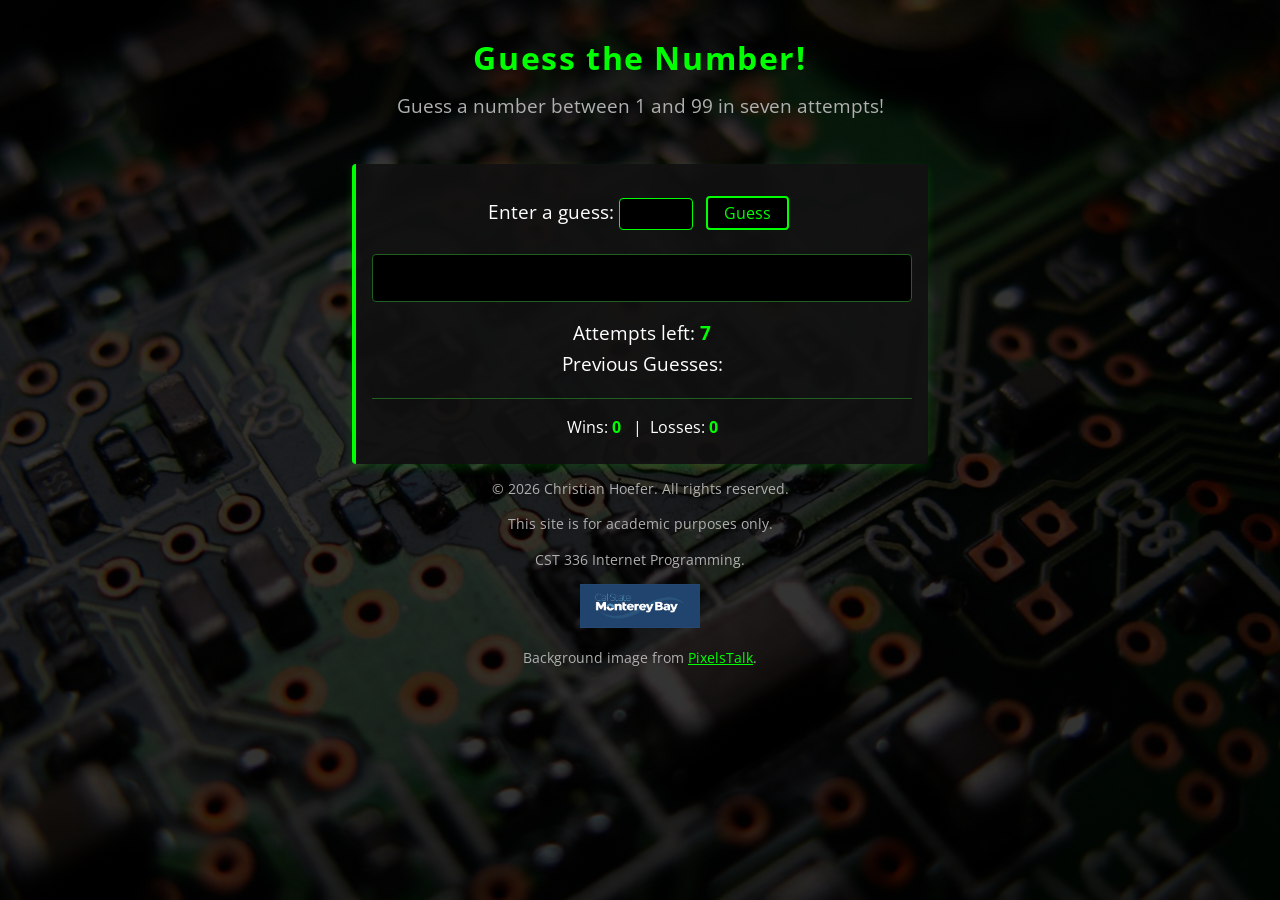
<file: guess_number/index.html>
<!DOCTYPE html>
<html>

<head>
    <title> Guess a Number </title>
    <meta charset="utf-8">
    <link rel="preconnect" href="https://fonts.googleapis.com">
    <link rel="preconnect" href="https://fonts.gstatic.com" crossorigin>
    <link href="https://fonts.googleapis.com/css2?family=Open+Sans:wght@400;700&display=swap" rel="stylesheet">
    <link rel="stylesheet" href="css/styles.css">
</head>

<body>

    <header>
        <h1>Guess the Number!</h1>
        <h2>Guess a number between 1 and 99 in seven attempts!</h2>
    </header>
    <br>
    <div id="main">
        Enter a guess:
        <input type="text" id="playerGuess" size="5">
        <button id="guessBtn"> Guess </button> <br>
        <button id="resetBtn"> Reset </button>
        <div id="feedback"></div>
        <div> Attempts left: <span id="attemptsLeft">7</span></div>
        <div> Previous Guesses:
            <span id="guesses"></span>
        </div>
        <div id="stats">
            Wins: <span id="wins">0</span> &nbsp; |&nbsp; Losses: <span id="losses">0</span>
        </div>
    </div>

    <footer>
        <p>&copy; 2026 Christian Hoefer. All rights reserved.</p>
        <p>This site is for academic purposes only.</p>
        <p>CST 336 Internet Programming.</p>
        <img src="img/csumb-logo.png" alt="CSUMB logo">
        <p>Background image from
            <a href="https://www.pixelstalk.net/hd-circuit-board-background/" target="_blank">PixelsTalk</a>.
        </p>
    </footer>

    <script src="js/script.js"></script>
</body>

</html>
</file>
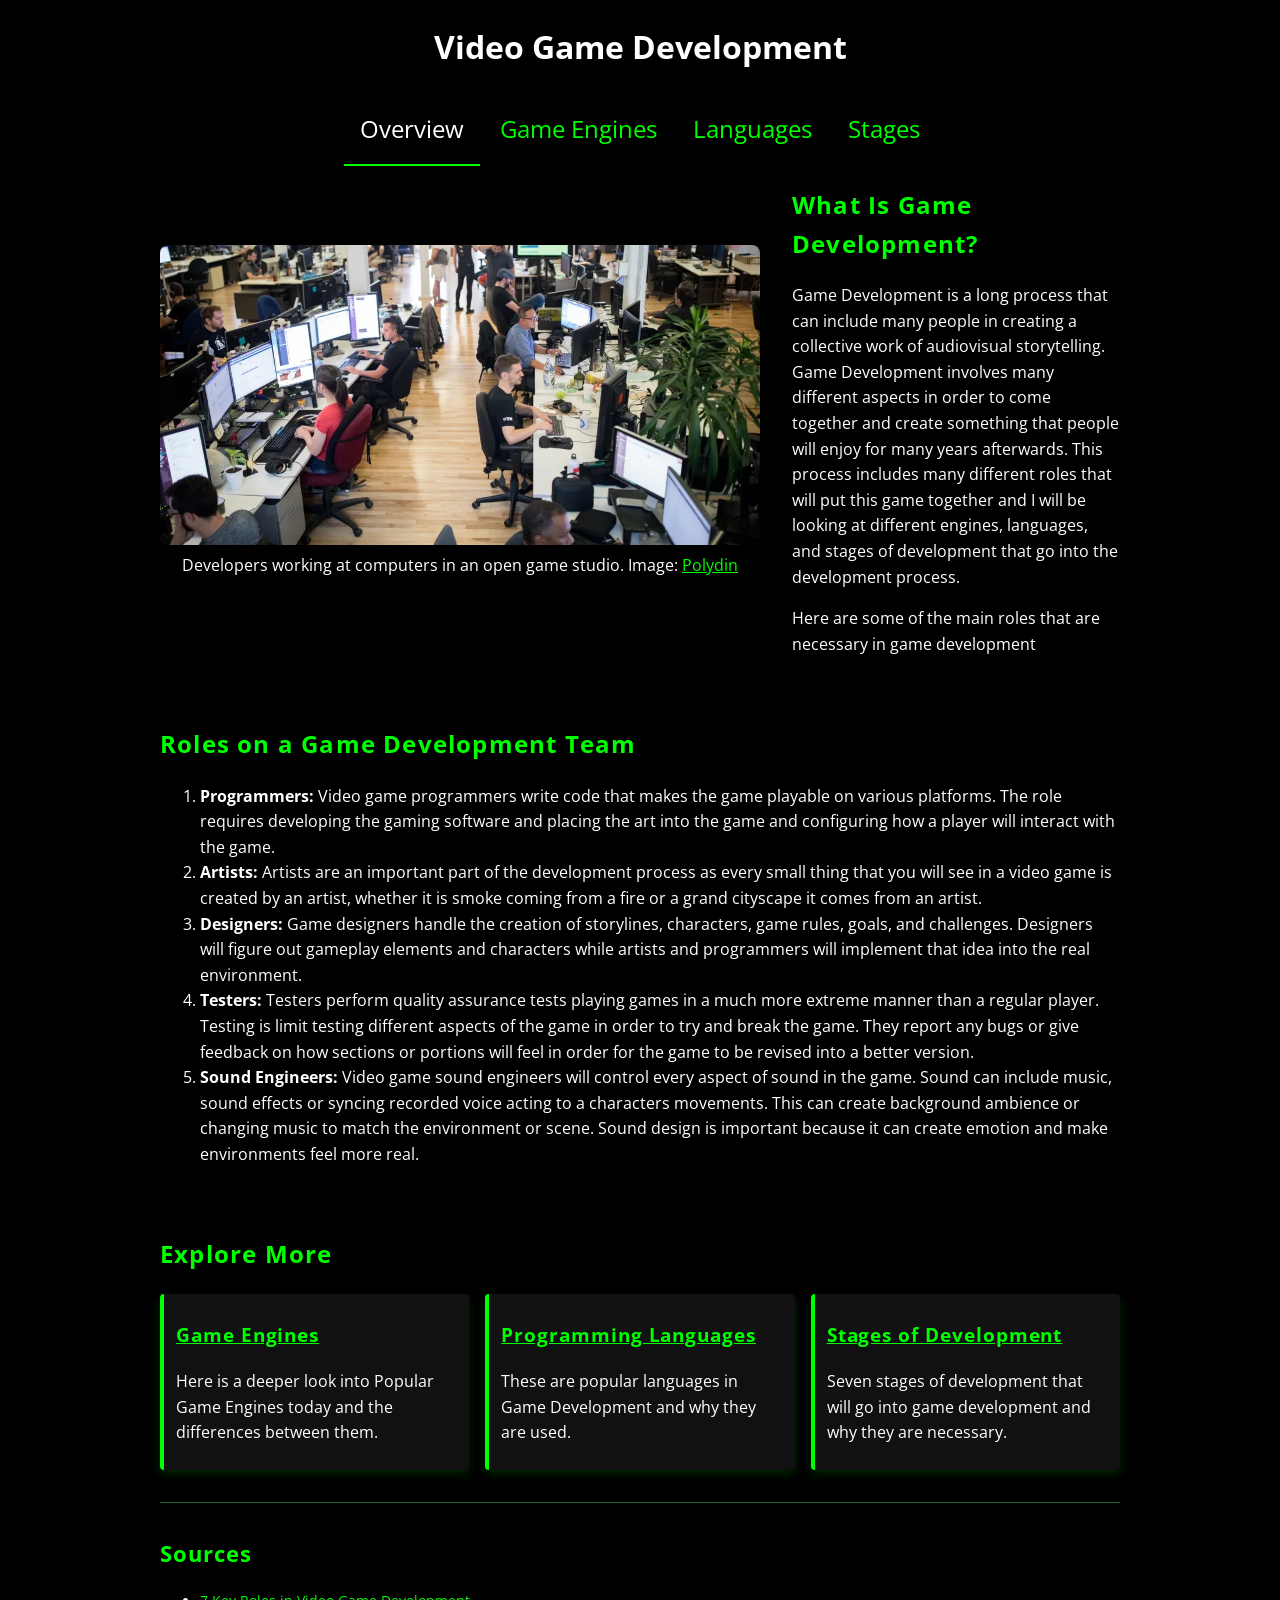
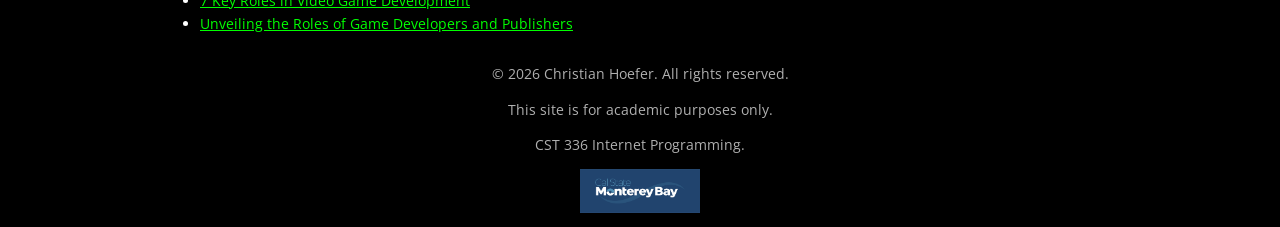
<file: hw1/index.html>
<!DOCTYPE html>
<html lang="en">

<head>
    <meta charset="UTF-8">
    <meta name="viewport" content="width=device-width, initial-scale=1.0">
    <title>Video Game Development | Christian Hoefer</title>
    <link rel="preconnect" href="https://fonts.googleapis.com">
    <link rel="preconnect" href="https://fonts.gstatic.com" crossorigin>
    <link href="https://fonts.googleapis.com/css2?family=Open+Sans:wght@400;700&display=swap" rel="stylesheet">
    <link rel="stylesheet" href="css/styles.css">
</head>

<body>
    <header>
        <h1>Video Game Development</h1>
        <nav>
            <a href="index.html" aria-current="page">Overview</a>
            <a href="engines.html">Game Engines</a>
            <a href="languages.html">Languages</a>
            <a href="stages.html">Stages</a>
        </nav>
    </header>
    <main>
        <section class="intro">
            <figure>
                <img src="img/overview.jpg" alt="Developers working at computers in an open game studio">
                <figcaption>Developers working at computers in an open game studio. Image: <a
                        href="https://polydin.com/game-developers-and-publishers/">Polydin</a></figcaption>
            </figure>
            <div class="intro-text">
                <h2>What Is Game Development?</h2>
                <p>
                    Game Development is a long process that can include many people in creating a collective work of
                    audiovisual storytelling.
                    Game Development involves many different aspects in order to come together and create something that
                    people will enjoy for many years afterwards.
                    This process includes many different roles that will put this game together and I will be looking at
                    different engines, languages, and stages of development that go into the development process.
                </p>
                <p>
                    Here are some of the main roles that are necessary in game development
                </p>
            </div>
        </section>

        <section>
            <h2>Roles on a Game Development Team</h2>
            <ol>
                <li class="intro-stages"><strong>Programmers:</strong> Video game programmers write code that makes the
                    game playable on various platforms.
                    The role requires developing the gaming software and placing the art into the game and configuring
                    how a player will interact with the game.</li>
                <li class="intro-stages"><strong>Artists:</strong> Artists are an important part of the development
                    process as every small thing that you will see in a video game is created by an artist, whether
                    it is smoke coming from a fire or a grand cityscape it comes from an artist.</li>
                <li class="intro-stages"><strong>Designers:</strong> Game designers handle the creation of storylines,
                    characters, game rules, goals, and challenges.
                    Designers will figure out gameplay elements and characters while artists and programmers will
                    implement that idea into the real environment.</li>
                <li class="intro-stages"><strong>Testers:</strong> Testers perform quality assurance tests playing games
                    in a much more extreme manner than a regular player. Testing is limit testing different aspects of
                    the game in order to try and break the game.
                    They report any bugs or give feedback on how sections or portions will feel in order for the game to
                    be revised into a better version.</li>
                <li class="intro-stages"><strong>Sound Engineers:</strong> Video game sound engineers will control every
                    aspect of sound in the game. Sound can include music, sound effects or syncing recorded voice acting
                    to a characters movements. This can create background ambience or changing music to match the
                    environment or scene.
                    Sound design is important because it can create emotion and make environments feel more real.</li>
            </ol>
        </section>
        <section>
            <h2>Explore More</h2>
            <div class="card-grid">
                <article class="card">
                    <h3><a href="engines.html">Game Engines</a></h3>
                    <p>Here is a deeper look into Popular Game Engines today and the differences between them.</p>
                </article>
                <article class="card">
                    <h3><a href="languages.html">Programming Languages</a></h3>
                    <p>These are popular languages in Game Development and why they are used.</p>
                </article>
                <article class="card">
                    <h3><a href="stages.html">Stages of Development</a></h3>
                    <p>Seven stages of development that will go into game development and why they are necessary.</p>
                </article>
            </div>
        </section>

        <section class="sources">
            <h2>Sources</h2>
            <ul>
                <li class="source-link"><a
                        href="https://www.indeed.com/career-advice/finding-a-job/game-development-roles">7 Key Roles in
                        Video Game Development</a>
                </li>
                <li class="source-link"><a href="https://polydin.com/game-developers-and-publishers/">Unveiling the
                        Roles of Game Developers and Publishers</a></li>

            </ul>

        </section>
    </main>
    <footer>
        <p>&copy; 2026 Christian Hoefer. All rights reserved.</p>
        <p>This site is for academic purposes only.</p>
        <p>CST 336 Internet Programming.</p>
        <img src="img/csumb-logo.png" alt="CSUMB logo">
    </footer>
</body>

</html>
</file>
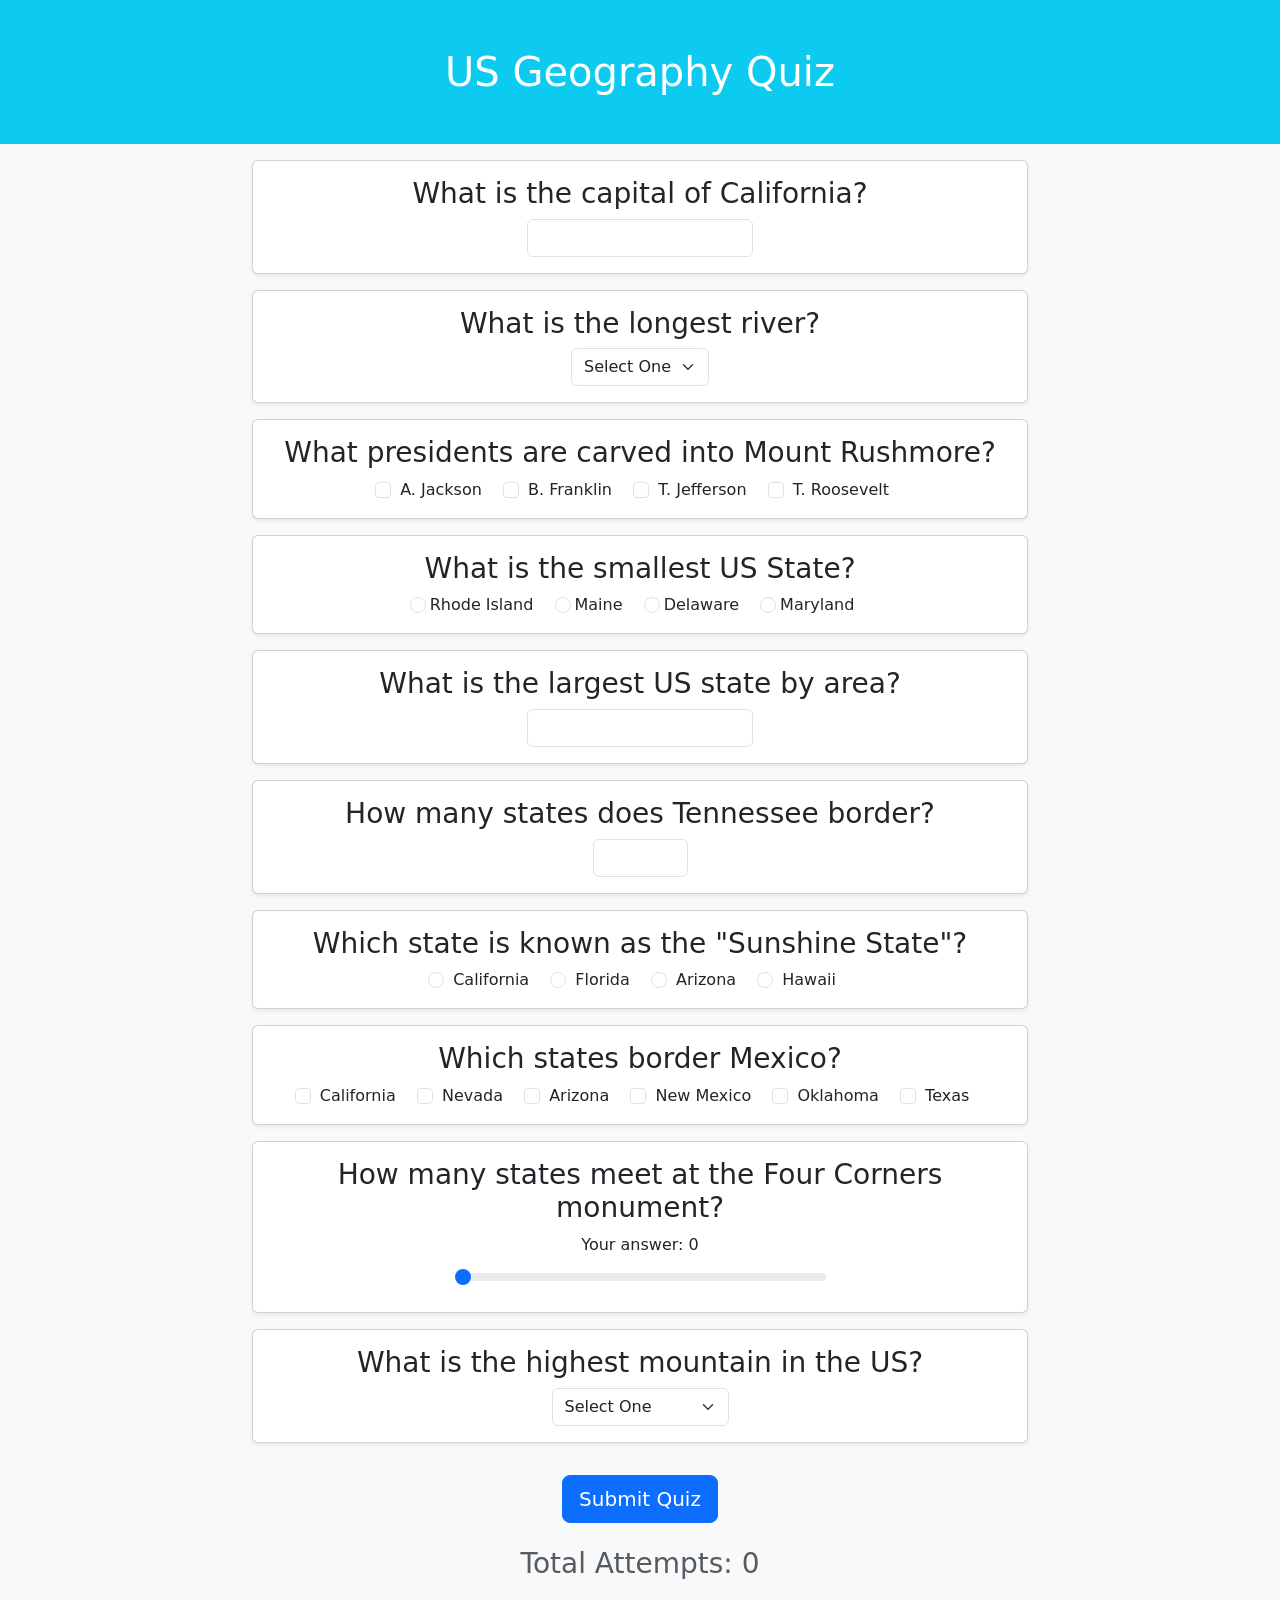
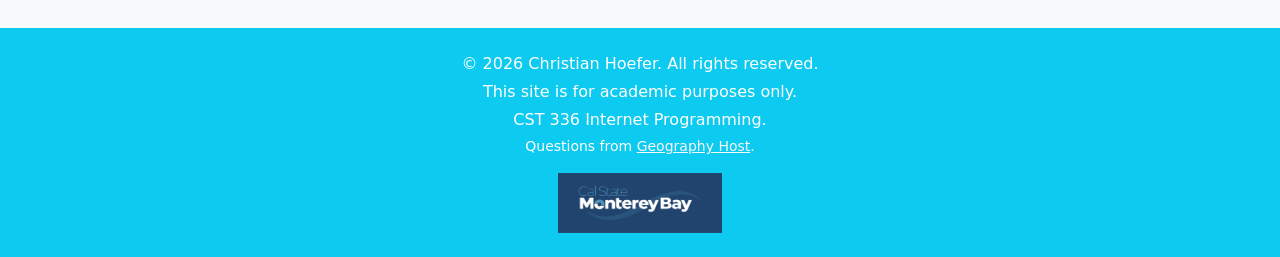
<file: hw2/index.html>
<!DOCTYPE html>
<html lang="en">

<head>
    <meta charset="UTF-8">
    <meta name="viewport" content="width=device-width, initial-scale=1.0">
    <link rel="stylesheet" href="https://cdn.jsdelivr.net/npm/bootstrap@5.3.3/dist/css/bootstrap.min.css">
    <title>US Geography Quiz</title>
</head>

<body class="bg-light">
    <h1 class="p-5 bg-info text-white text-center">US Geography Quiz</h1>

    <div class="container text-center" style="max-width: 800px;">

        <div class="card shadow-sm my-3 p-3">
            <h3><span id="markImg1"></span>What is the capital of California?</h3>
            <input type="text" id="q1" class="form-control w-auto mx-auto">
            <div id="q1Feedback"></div>
        </div>

        <div class="card shadow-sm my-3 p-3">
            <h3><span id="markImg2"></span>What is the longest river?</h3>
            <select id="q2" class="form-select w-auto mx-auto">
                <option value="">Select One</option>
                <option value="ms">Mississippi</option>
                <option value="mo">Missouri</option>
                <option value="co">Colorado</option>
                <option value="de">Delaware</option>
            </select>
            <div id="q2Feedback"></div>
        </div>

        <div class="card shadow-sm my-3 p-3">
            <h3><span id="markImg3"></span>What presidents are carved into Mount Rushmore?</h3>
            <div>
                <input type="checkbox" name="q3" id="Jackson" class="form-check-input me-1"> <label for="Jackson"
                    class="form-check-label me-3">A. Jackson</label>
                <input type="checkbox" name="q3" id="Franklin" class="form-check-input me-1"> <label for="Franklin"
                    class="form-check-label me-3">B. Franklin</label>
                <input type="checkbox" name="q3" id="Jefferson" class="form-check-input me-1"> <label for="Jefferson"
                    class="form-check-label me-3">T. Jefferson</label>
                <input type="checkbox" name="q3" id="Roosevelt" class="form-check-input me-1"> <label for="Roosevelt"
                    class="form-check-label me-3">T. Roosevelt</label>
            </div>
            <div id="q3Feedback"></div>
        </div>

        <div class="card shadow-sm my-3 p-3">
            <h3><span id="markImg4"></span>What is the smallest US State?</h3>
            <div id="q4Choices"></div>
            <div id="q4Feedback"></div>
        </div>

        <div class="card shadow-sm my-3 p-3">
            <h3><span id="markImg5"></span>What is the largest US state by area?</h3>
            <input type="text" id="q5" class="form-control w-auto mx-auto">
            <div id="q5Feedback"></div>
        </div>

        <div class="card shadow-sm my-3 p-3">
            <h3><span id="markImg6"></span>How many states does Tennessee border?</h3>
            <input type="number" id="q6" min="0" max="50" class="form-control w-auto mx-auto">
            <div id="q6Feedback"></div>
        </div>

        <div class="card shadow-sm my-3 p-3">
            <h3><span id="markImg7"></span>Which state is known as the "Sunshine State"?</h3>
            <div>
                <input type="radio" name="q7" id="q7ca" value="California" class="form-check-input me-1"> <label
                    for="q7ca" class="form-check-label me-3">California</label>
                <input type="radio" name="q7" id="q7fl" value="Florida" class="form-check-input me-1"> <label for="q7fl"
                    class="form-check-label me-3">Florida</label>
                <input type="radio" name="q7" id="q7az" value="Arizona" class="form-check-input me-1"> <label for="q7az"
                    class="form-check-label me-3">Arizona</label>
                <input type="radio" name="q7" id="q7hi" value="Hawaii" class="form-check-input me-1"> <label for="q7hi"
                    class="form-check-label me-3">Hawaii</label>
            </div>
            <div id="q7Feedback"></div>
        </div>

        <div class="card shadow-sm my-3 p-3">
            <h3><span id="markImg8"></span>Which states border Mexico?</h3>
            <div>
                <input type="checkbox" name="q8" id="q8ca" class="form-check-input me-1"> <label for="q8ca"
                    class="form-check-label me-3">California</label>
                <input type="checkbox" name="q8" id="q8nv" class="form-check-input me-1"> <label for="q8nv"
                    class="form-check-label me-3">Nevada</label>
                <input type="checkbox" name="q8" id="q8az" class="form-check-input me-1"> <label for="q8az"
                    class="form-check-label me-3">Arizona</label>
                <input type="checkbox" name="q8" id="q8nm" class="form-check-input me-1"> <label for="q8nm"
                    class="form-check-label me-3">New Mexico</label>
                <input type="checkbox" name="q8" id="q8ok" class="form-check-input me-1"> <label for="q8ok"
                    class="form-check-label me-3">Oklahoma</label>
                <input type="checkbox" name="q8" id="q8tx" class="form-check-input me-1"> <label for="q8tx"
                    class="form-check-label me-3">Texas</label>
            </div>
            <div id="q8Feedback"></div>
        </div>

        <div class="card shadow-sm my-3 p-3">
            <h3><span id="markImg9"></span>How many states meet at the Four Corners monument?</h3>
            <label for="q9" class="form-label">Your answer: <span id="q9Value">0</span></label>
            <div>
                <input type="range" id="q9" min="0" max="10" value="0" class="form-range w-50">
            </div>
            <div id="q9Feedback"></div>
        </div>

        <div class="card shadow-sm my-3 p-3">
            <h3><span id="markImg10"></span>What is the highest mountain in the US?</h3>
            <select id="q10" class="form-select w-auto mx-auto">
                <option value="">Select One</option>
                <option value="whitney">Mount Whitney</option>
                <option value="mckinley">Mount McKinley</option>
                <option value="rainier">Mount Rainier</option>
                <option value="pikes">Pikes Peak</option>
            </select>
            <div id="q10Feedback"></div>
        </div>

        <h4 id="validationFdbk" class="text-danger"></h4>
        <button class="btn btn-primary btn-lg my-3">Submit Quiz</button>
        <h2 id="totalScore"></h2>
        <h3 id="congrats"></h3>
        <h3 id="totalAttempts" class="text-muted"></h3>

    </div>

    <footer class="bg-info text-white text-center py-4 mt-5">
        <p class="mb-1">&copy; 2026 Christian Hoefer. All rights reserved.</p>
        <p class="mb-1">This site is for academic purposes only.</p>
        <p class="mb-1">CST 336 Internet Programming.</p>
        <p class="small mb-3">
            Questions from
            <a href="https://geographyhost.com/us-geography-trivia/" target="_blank" rel="noopener"
                class="link-light">Geography Host</a>.
        </p>
        <img src="img/csumb-logo.png" alt="CSUMB logo" height="60">
    </footer>
    <script src="js/script.js"></script>
</body>

</html>
</file>
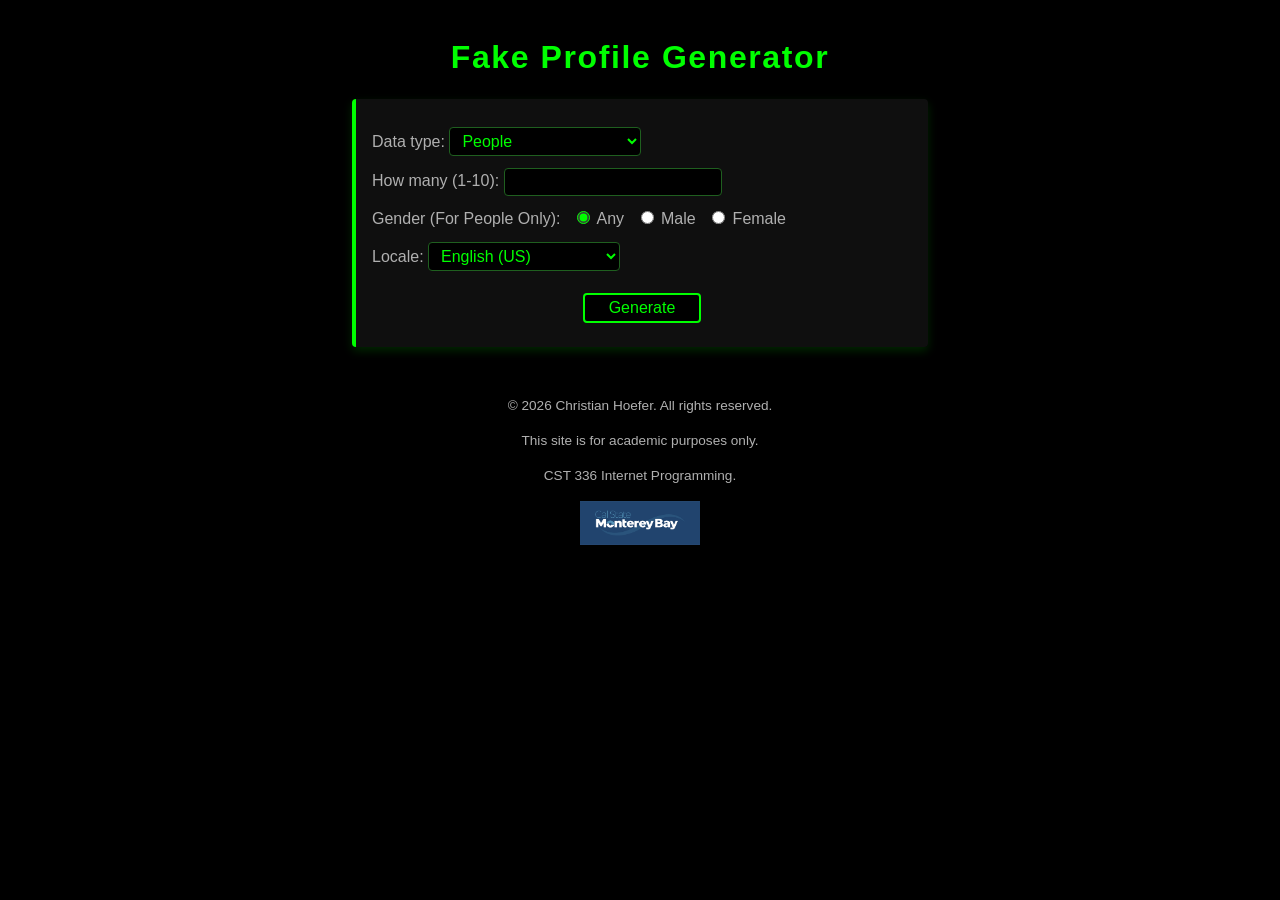
<file: hw3/index.html>
<!DOCTYPE html>
<html>

<head>
    <meta charset="utf-8">
    <title> Fake Profile Generator </title>
    <link rel="stylesheet" href="css/styles.css">
</head>

<body>
    <h1> Fake Profile Generator </h1>
    <form id="fakerForm">
        <label>Data type:
            <select id="resource">
                <option value="persons">People</option>
                <option value="companies">Companies</option>
                <option value="addresses">Addresses</option>
            </select>
        </label><br>

        <label>How many (1-10):
            <input type="text" id="quantity">
        </label>
        <span id="quantityError"></span><br>

        <span class="field-name">Gender (For People Only):</span>
        <label><input type="radio" name="gender" value="" checked> Any</label>
        <label><input type="radio" name="gender" value="male"> Male</label>
        <label><input type="radio" name="gender" value="female"> Female</label><br>

        <label>Locale:
            <select id="locale">
                <option value="en_US">English (US)</option>
                <option value="es_ES">Spanish</option>
                <option value="fr_FR">French</option>
                <option value="ja_JP">Japanese</option>
            </select>
        </label><br>

        <button>Generate</button>
    </form>

    <div id="results"></div>

    <footer>
        <p>&copy; 2026 Christian Hoefer. All rights reserved.</p>
        <p>This site is for academic purposes only.</p>
        <p>CST 336 Internet Programming.</p>
        <img src="img/csumb-logo.png" alt="CSUMB logo">
    </footer>

    <script src="js/script.js"></script>
</body>

</html>
</file>
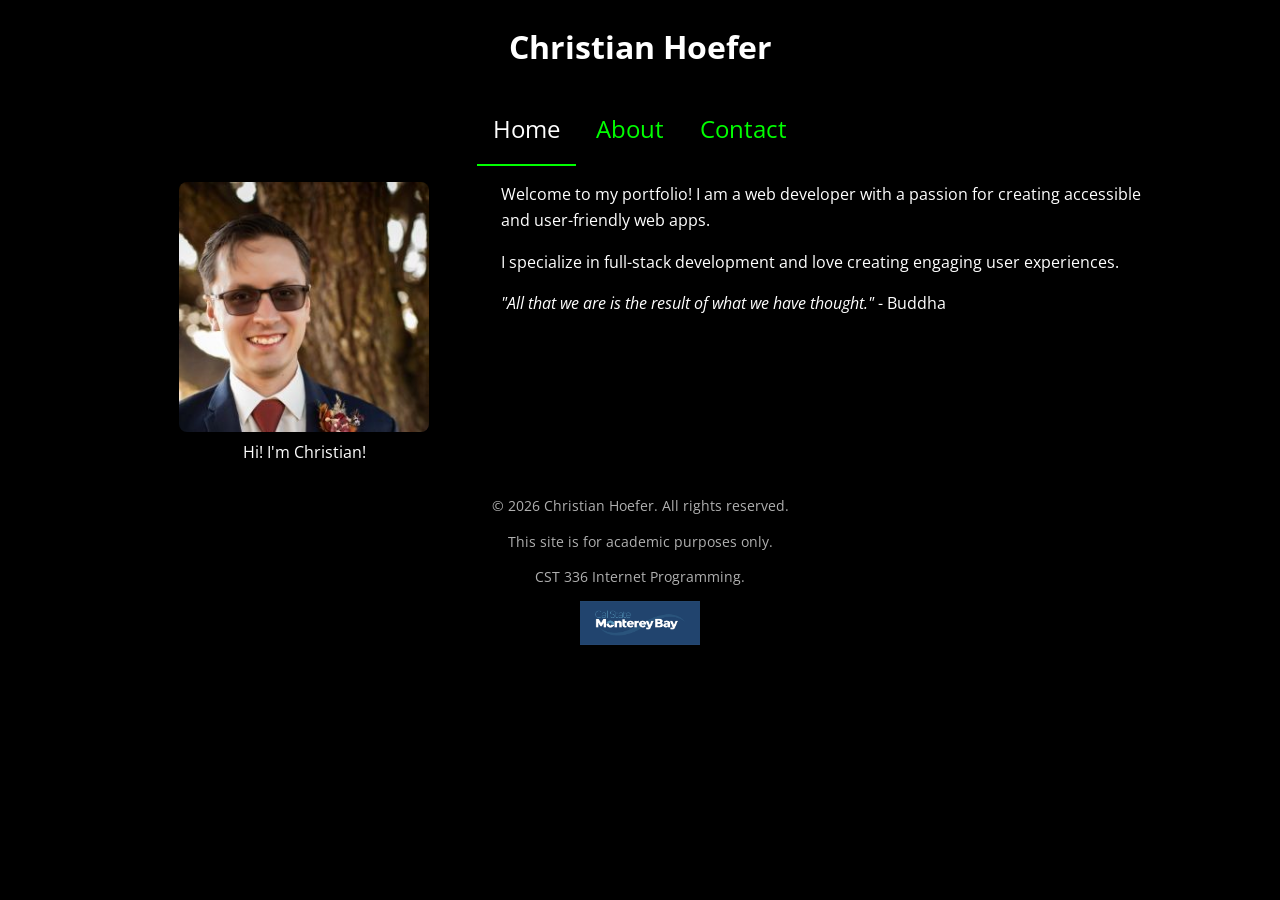
<file: Lab1/index.html>
<!DOCTYPE html>
<html lang="en">

<head>
    <meta charset="UTF-8">
    <meta name="viewport" content="width=device-width, initial-scale=1.0">
    <title>Christian Hoefer | Portfolio</title>
    <style>
    </style>
    <link rel="stylesheet" href="css/styles.css">
    <link rel="preconnect" href="https://fonts.googleapis.com">
    <link rel="preconnect" href="https://fonts.gstatic.com" crossorigin>
    <link href="https://fonts.googleapis.com/css2?family=Open+Sans:wght@400;700&display=swap" rel="stylesheet">
</head>

<body>
    <header>
        <h1>Christian Hoefer</h1>
        <nav>
            <a href="index.html" aria-current="page">Home</a>
            <a href="about.html">About</a>
            <a href="contact.html">Contact</a>
        </nav>
    </header>

    <main>
        <figure>
            <img src="img/profile.jpg" alt="Portrait of Christian Hoefer">
            <figcaption>Hi! I'm Christian!</figcaption>
        </figure>

        <section>
            <p>Welcome to my portfolio! I am a web developer with a passion for creating accessible and user-friendly
                web apps.</p>
            <p>I specialize in full-stack development and love creating engaging user experiences.</p>
            <p><i>"All that we are is the result of what we have thought."</i> - Buddha</p>
        </section>
    </main>

    <footer>
        <p>&copy; 2026 Christian Hoefer. All rights reserved.</p>
        <p>This site is for academic purposes only.</p>
        <p>CST 336 Internet Programming.</p>
        <img src="img/csumb-logo.png" alt="CSUMB logo">
    </footer>
</body>

</html>
</file>
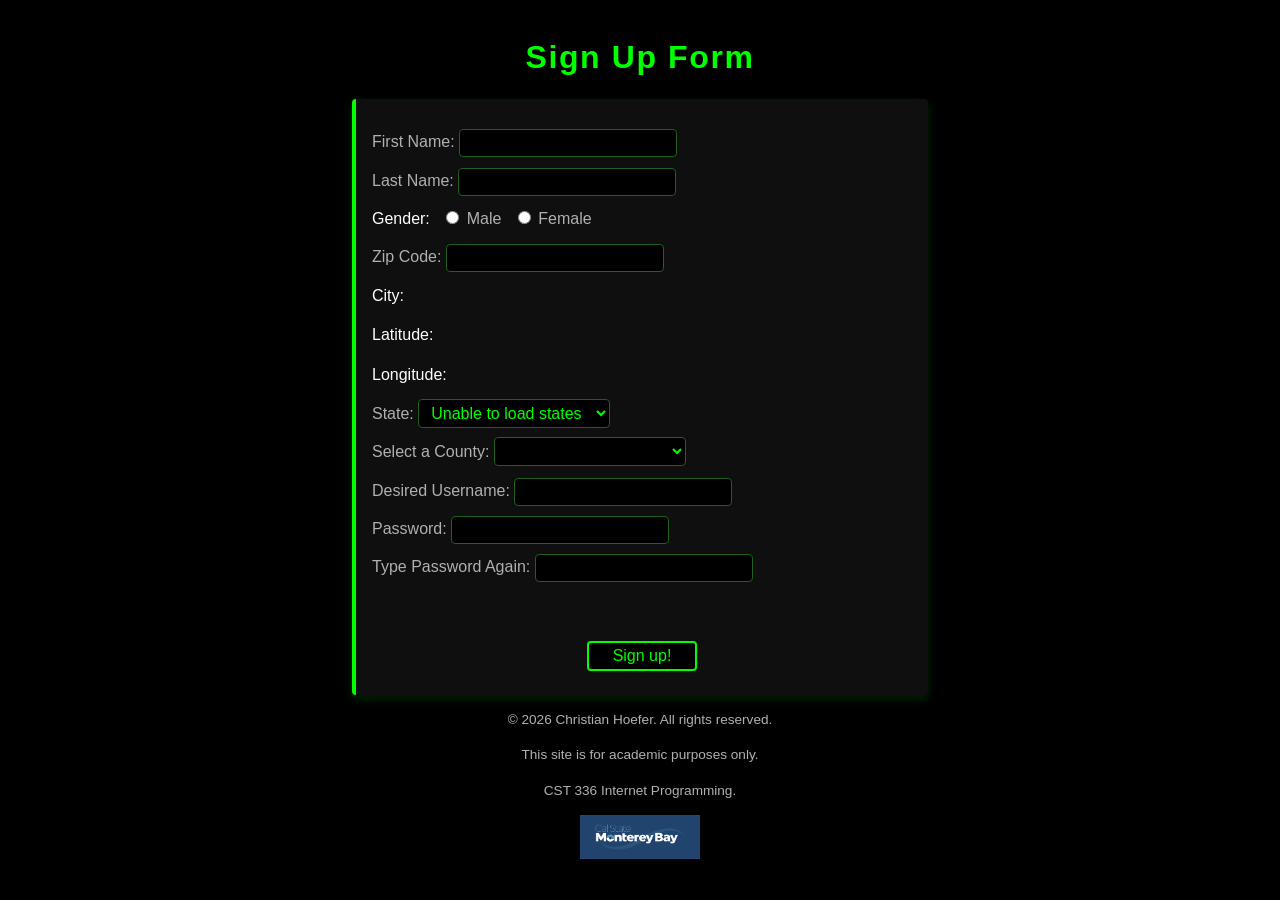
<file: lab3/index.html>
<!DOCTYPE html>
<html>

<head>
    <meta charset="utf-8">
    <title> Sign Up Page </title>
    <link rel="stylesheet" href="css/styles.css">
</head>

<body>
    <h1> Sign Up Form</h1>
    <form id="signupForm" action="welcome.html">
        <label> First Name:
            <input type="text" id="fName" name="fName"><br>
        </label>

        <label>Last Name:
            <input type="text" id="lName" name="lName"><br>
        </label>

        Gender:
        <label><input type="radio" name="gender" value="m"> Male</label>
        <label><input type="radio" name="gender" value="f"> Female</label><br>

        <label>Zip Code:
            <input type="text" id="zip" name="zip">
        </label>
        <span id="zipError"></span><br>

        City: <span id="city"></span><br>
        Latitude: <span id="latitude"></span><br>
        Longitude: <span id="longitude"></span><br>

        <label>State:
            <select id="state" name="state">
                <option value="">Loading states...</option>
            </select><br>
        </label>

        <label>Select a County:
            <select id="county" name="county"></select><br>
        </label>

        <label>Desired Username:
            <input type="text" id="username" name="username">
        </label>
        <span id="usernameError"></span><br>

        <label>Password:
            <input type="password" id="password" name="password">
        </label>
        <span id="suggestedPwd"></span><br>

        <label>Type Password Again:
            <input type="password" id="passwordAgain" name="passwordAgain"><br>
        </label>
        <span id="passwordError"></span><br>

        <button>Sign up!</button>
    </form>
    <footer>
        <p>&copy; 2026 Christian Hoefer. All rights reserved.</p>
        <p>This site is for academic purposes only.</p>
        <p>CST 336 Internet Programming.</p>
        <img src="img/csumb-logo.png" alt="CSUMB logo">
    </footer>
    <script src="js/script.js"></script>
</body>

</html>
</file>
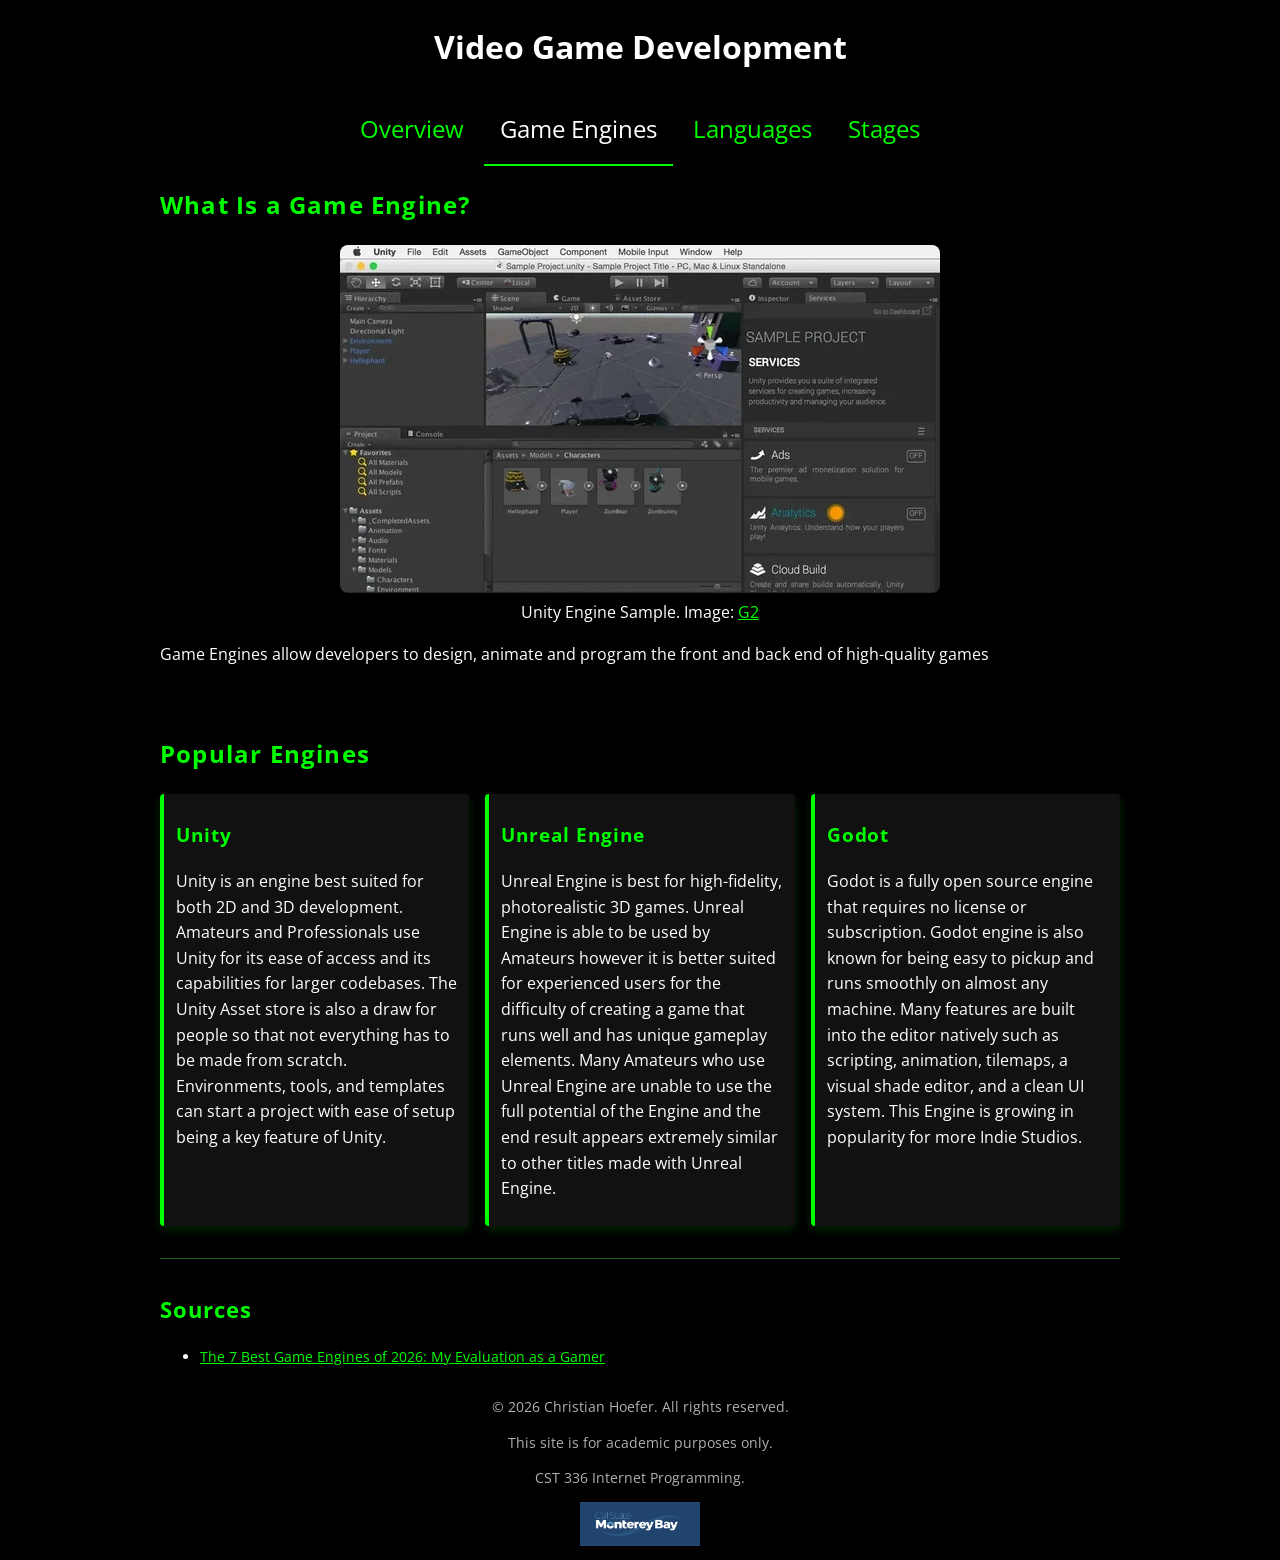
<file: hw1/engines.html>
<!DOCTYPE html>
<html lang="en">

<head>
    <meta charset="UTF-8">
    <meta name="viewport" content="width=device-width, initial-scale=1.0">
    <title>Game Engines | Video Game Development</title>
    <link rel="preconnect" href="https://fonts.googleapis.com">
    <link rel="preconnect" href="https://fonts.gstatic.com" crossorigin>
    <link href="https://fonts.googleapis.com/css2?family=Open+Sans:wght@400;700&display=swap" rel="stylesheet">
    <link rel="stylesheet" href="css/styles.css">
</head>

<body>
    <header>
        <h1>Video Game Development</h1>
        <nav>
            <a href="index.html">Overview</a>
            <a href="engines.html" aria-current="page">Game Engines</a>
            <a href="languages.html">Languages</a>
            <a href="stages.html">Stages</a>
        </nav>
    </header>
    <main>
        <section>
            <h2>What Is a Game Engine?</h2>
            <figure>
                <img src="img/engine.jpg" alt="Unity Engine Sample">
                <figcaption>Unity Engine Sample. Image: <a href="https://learn.g2.com/best-game-engine">G2</a>
                </figcaption>
            </figure>
            <p>Game Engines allow developers to design, animate and program the front and back end of high-quality
                games</p>
        </section>

        <section>
            <h2>Popular Engines</h2>
            <div class="card-grid">
                <article class="card">
                    <h3>Unity</h3>
                    <p>Unity is an engine best suited for both 2D and 3D development. Amateurs and Professionals use
                        Unity for its ease of access and its capabilities for larger codebases. The Unity Asset store
                        is also a draw for people so that not everything has to be made from scratch. Environments,
                        tools, and templates can start a project with ease of setup being a key feature of Unity.</p>
                </article>
                <article class="card">
                    <h3>Unreal Engine</h3>
                    <p>Unreal Engine is best for high-fidelity, photorealistic 3D games. Unreal Engine is able to be
                        used by Amateurs however it is better suited for experienced users for the difficulty of
                        creating a game that runs well and has unique gameplay elements. Many Amateurs who use Unreal
                        Engine are unable to use the full potential of the Engine and the end result appears extremely
                        similar to other titles made with Unreal Engine.</p>
                </article>
                <article class="card">
                    <h3>Godot</h3>
                    <p>Godot is a fully open source engine that requires no license or subscription. Godot engine is
                        also known for being easy to pickup and runs smoothly on almost any machine.
                        Many features are built into the editor natively such as scripting, animation, tilemaps, a
                        visual shade editor, and a clean UI system. This Engine is growing in popularity for more
                        Indie Studios.
                    </p>
                </article>
            </div>
        </section>

        <section class="sources">
            <h2>Sources</h2>
            <ul>
                <li><a href="https://learn.g2.com/best-game-engine">The 7 Best Game Engines of 2026: My Evaluation as a
                        Gamer</a></li>
            </ul>
        </section>
    </main>
    <footer>
        <p>&copy; 2026 Christian Hoefer. All rights reserved.</p>
        <p>This site is for academic purposes only.</p>
        <p>CST 336 Internet Programming.</p>
        <img src="img/csumb-logo.png" alt="CSUMB logo">
    </footer>
</body>

</html>
</file>
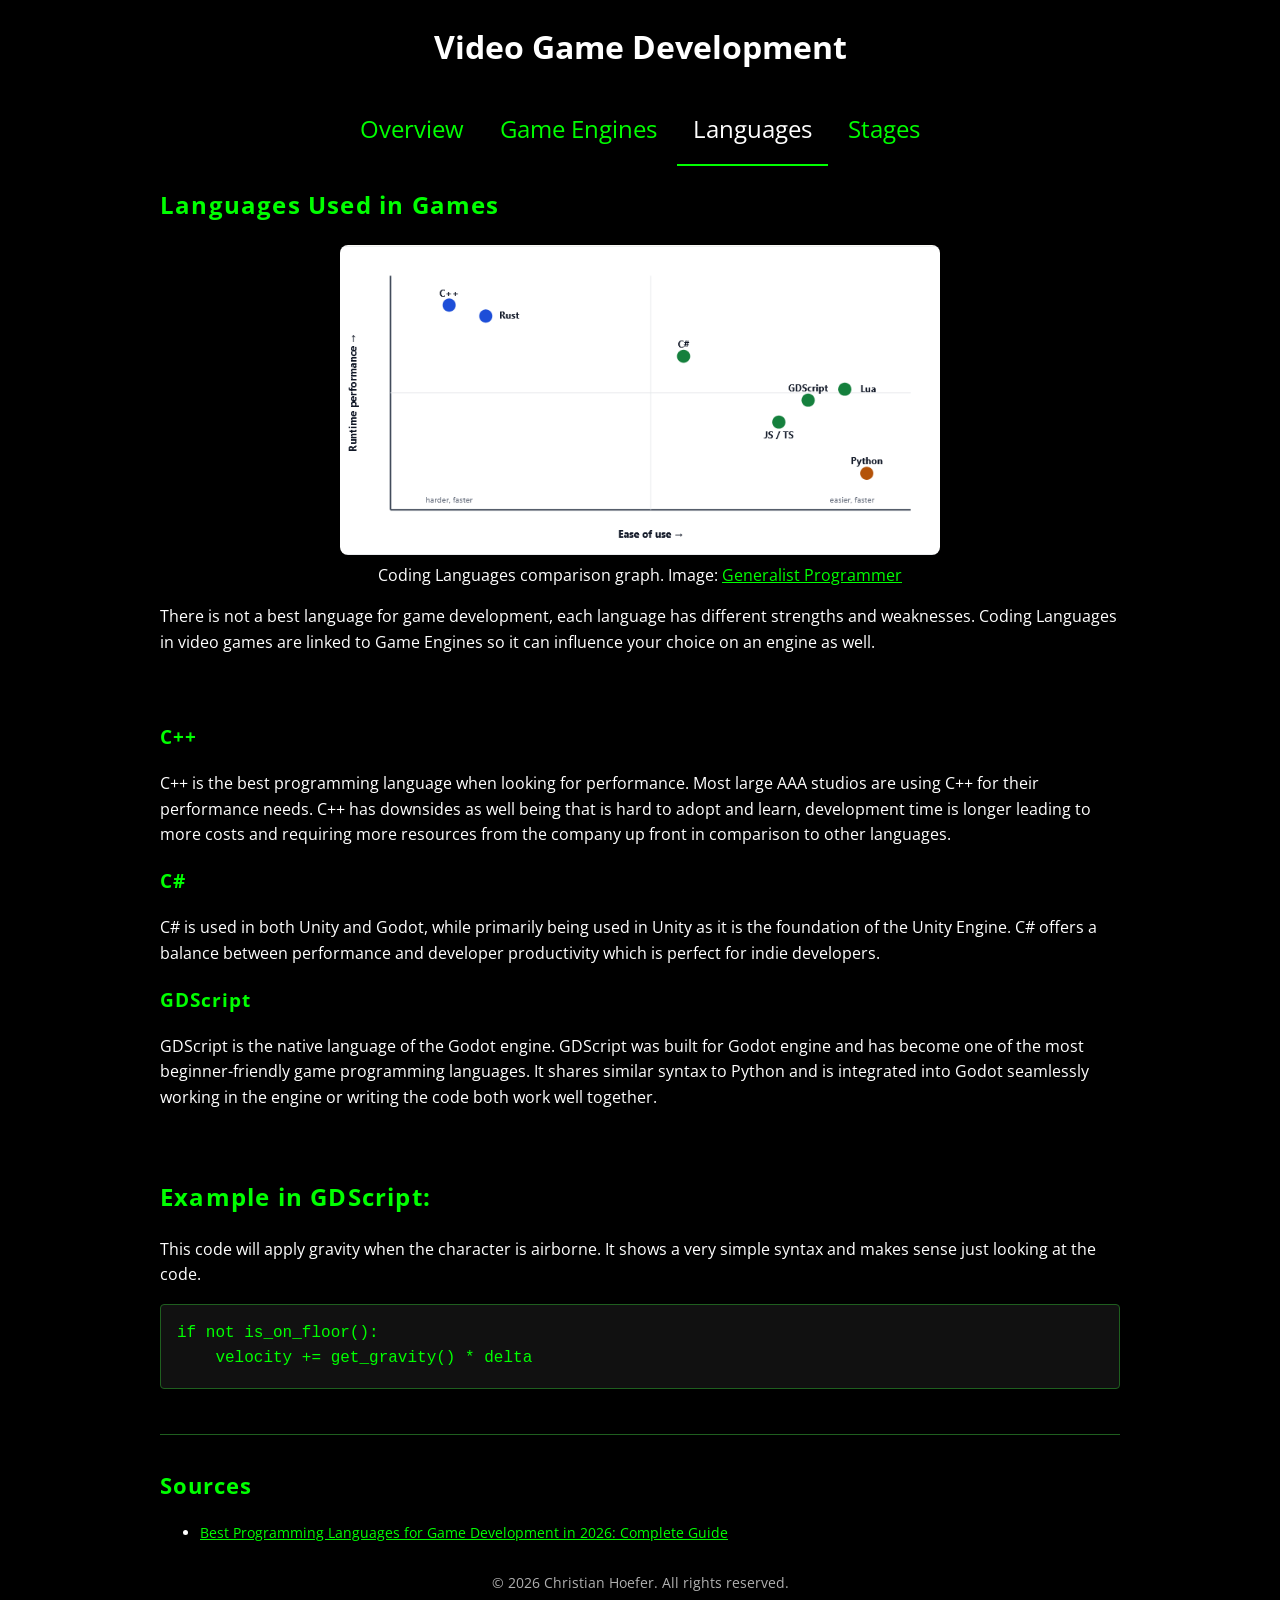
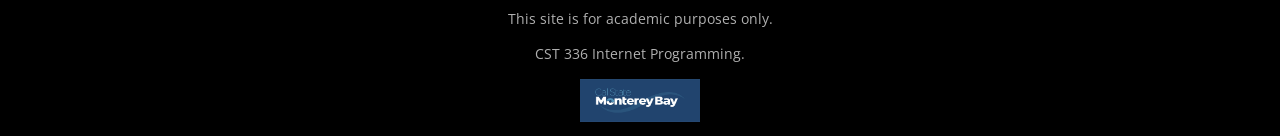
<file: hw1/languages.html>
<!DOCTYPE html>
<html lang="en">

<head>
    <meta charset="UTF-8">
    <meta name="viewport" content="width=device-width, initial-scale=1.0">
    <title>Programming Languages | Video Game Development</title>
    <link rel="preconnect" href="https://fonts.googleapis.com">
    <link rel="preconnect" href="https://fonts.gstatic.com" crossorigin>
    <link href="https://fonts.googleapis.com/css2?family=Open+Sans:wght@400;700&display=swap" rel="stylesheet">
    <link rel="stylesheet" href="css/styles.css">
</head>

<body>
    <header>
        <h1>Video Game Development</h1>
        <nav>
            <a href="index.html">Overview</a>
            <a href="engines.html">Game Engines</a>
            <a href="languages.html" aria-current="page">Languages</a>
            <a href="stages.html">Stages</a>
        </nav>
    </header>

    <main>
        <section>
            <h2>Languages Used in Games</h2>
            <figure>
                <img src="img/code.jpg" alt="Coding Languages comparison graph">
                <figcaption>Coding Languages comparison graph. Image: <a
                        href="https://generalistprogrammer.com/tutorials/best-programming-languages-game-development-2025">Generalist
                        Programmer</a></figcaption>
            </figure>
            <p>There is not a best language for game development, each language has different strengths and weaknesses.
                Coding Languages in video games are linked to Game Engines so it can influence your choice on an engine
                as well.
            </p>
        </section>

        <section>
            <h3>C++</h3>
            <p>C++ is the best programming language when looking for performance. Most large AAA studios are using C++
                for their performance needs. C++ has downsides as well being that is hard to adopt and learn,
                development time is longer leading to more costs and requiring more resources from the company up front
                in comparison to other languages.</p>

            <h3>C#</h3>
            <p>C# is used in both Unity and Godot, while primarily being used in Unity as it is the foundation of the
                Unity Engine. C# offers a balance between performance and developer productivity which is perfect for
                indie developers.</p>

            <h3>GDScript</h3>
            <p>GDScript is the native language of the Godot engine. GDScript was built for Godot engine and has become
                one of the most beginner-friendly game programming languages. It shares similar syntax to Python and is
                integrated into Godot seamlessly working in the engine or writing the code both work well together.</p>

        </section>

        <section>
            <h2>Example in GDScript:</h2>
            <p>This code will apply gravity when the character is airborne. It shows a very simple syntax and makes
                sense just looking at the code.</p>
            <pre><code>if not is_on_floor():
    velocity += get_gravity() * delta</code></pre>
        </section>

        <section class="sources">
            <h2>Sources</h2>
            <ul>
                <li><a
                        href="https://generalistprogrammer.com/tutorials/best-programming-languages-game-development-2025">Best
                        Programming Languages for Game Development in 2026: Complete Guide</a></li>
            </ul>
        </section>
    </main>

    <footer>
        <p>&copy; 2026 Christian Hoefer. All rights reserved.</p>
        <p>This site is for academic purposes only.</p>
        <p>CST 336 Internet Programming.</p>
        <img src="img/csumb-logo.png" alt="CSUMB logo">
    </footer>
</body>

</html>
</file>
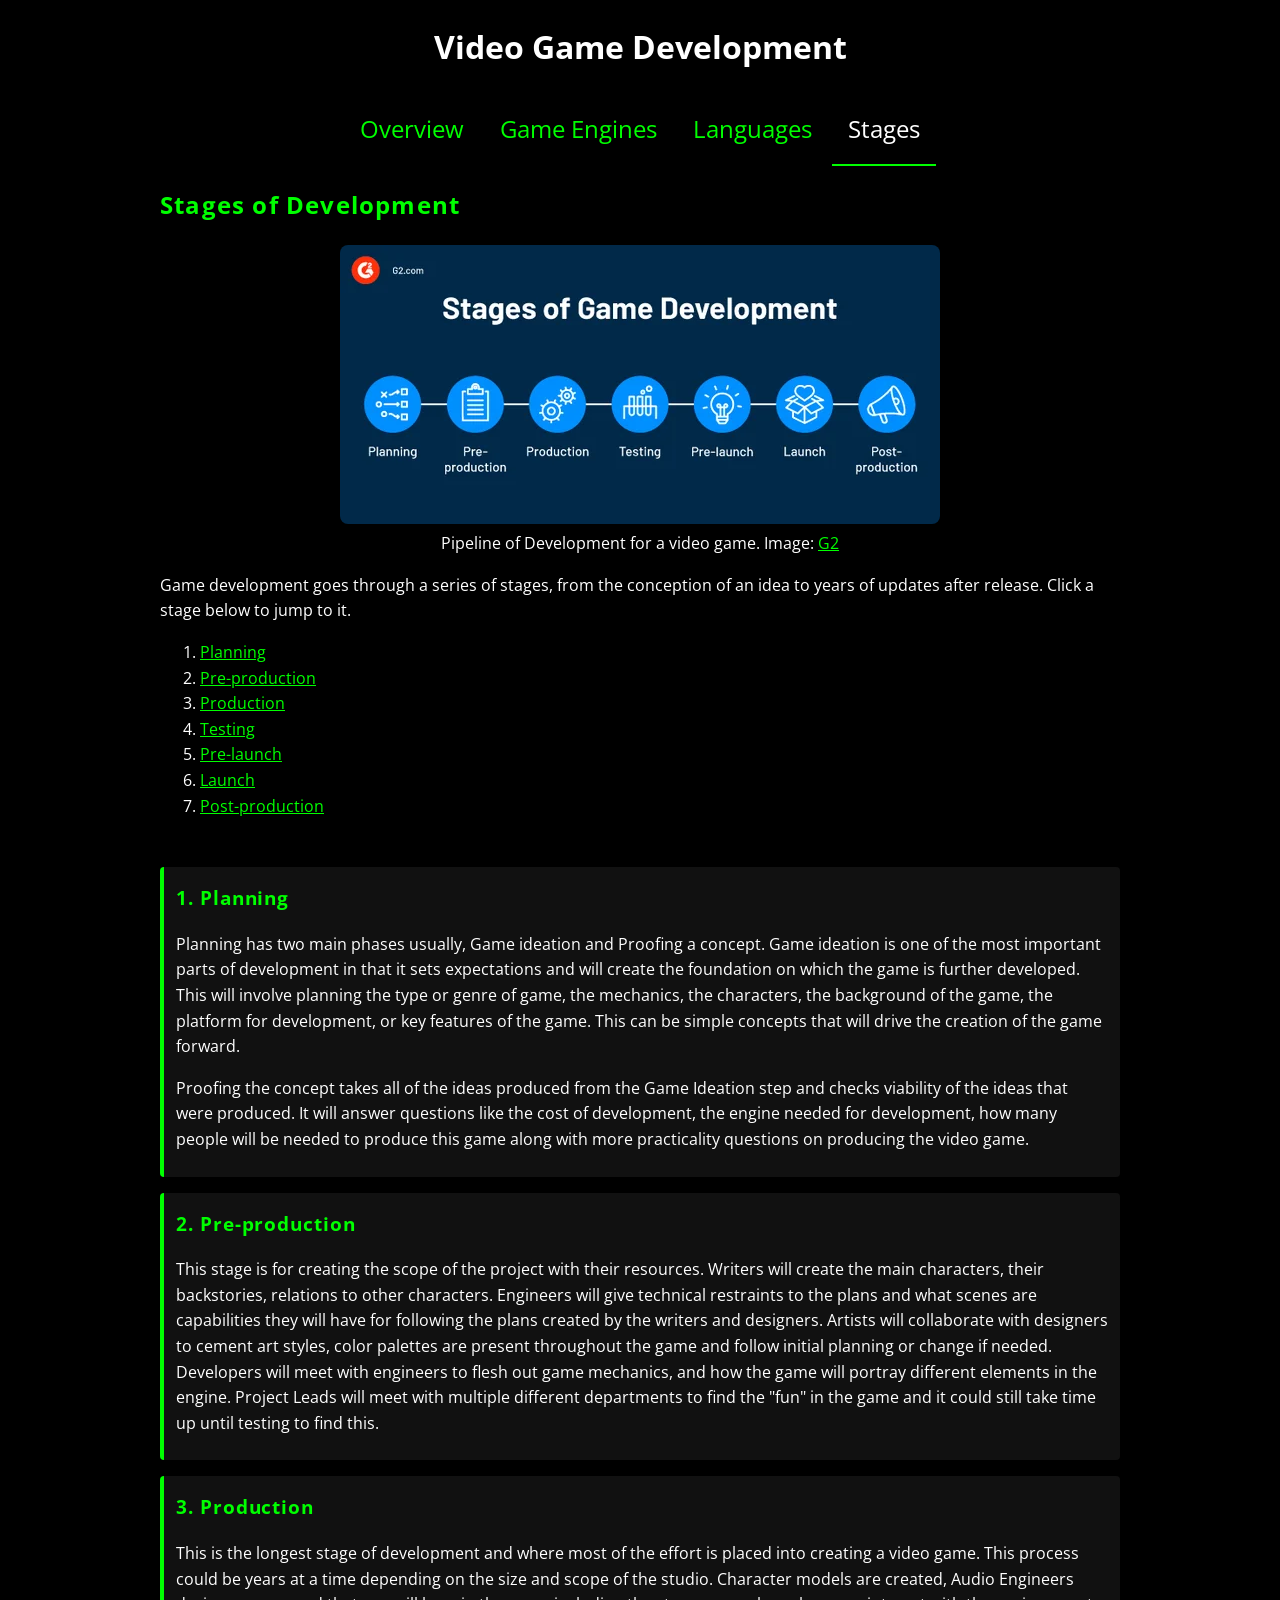
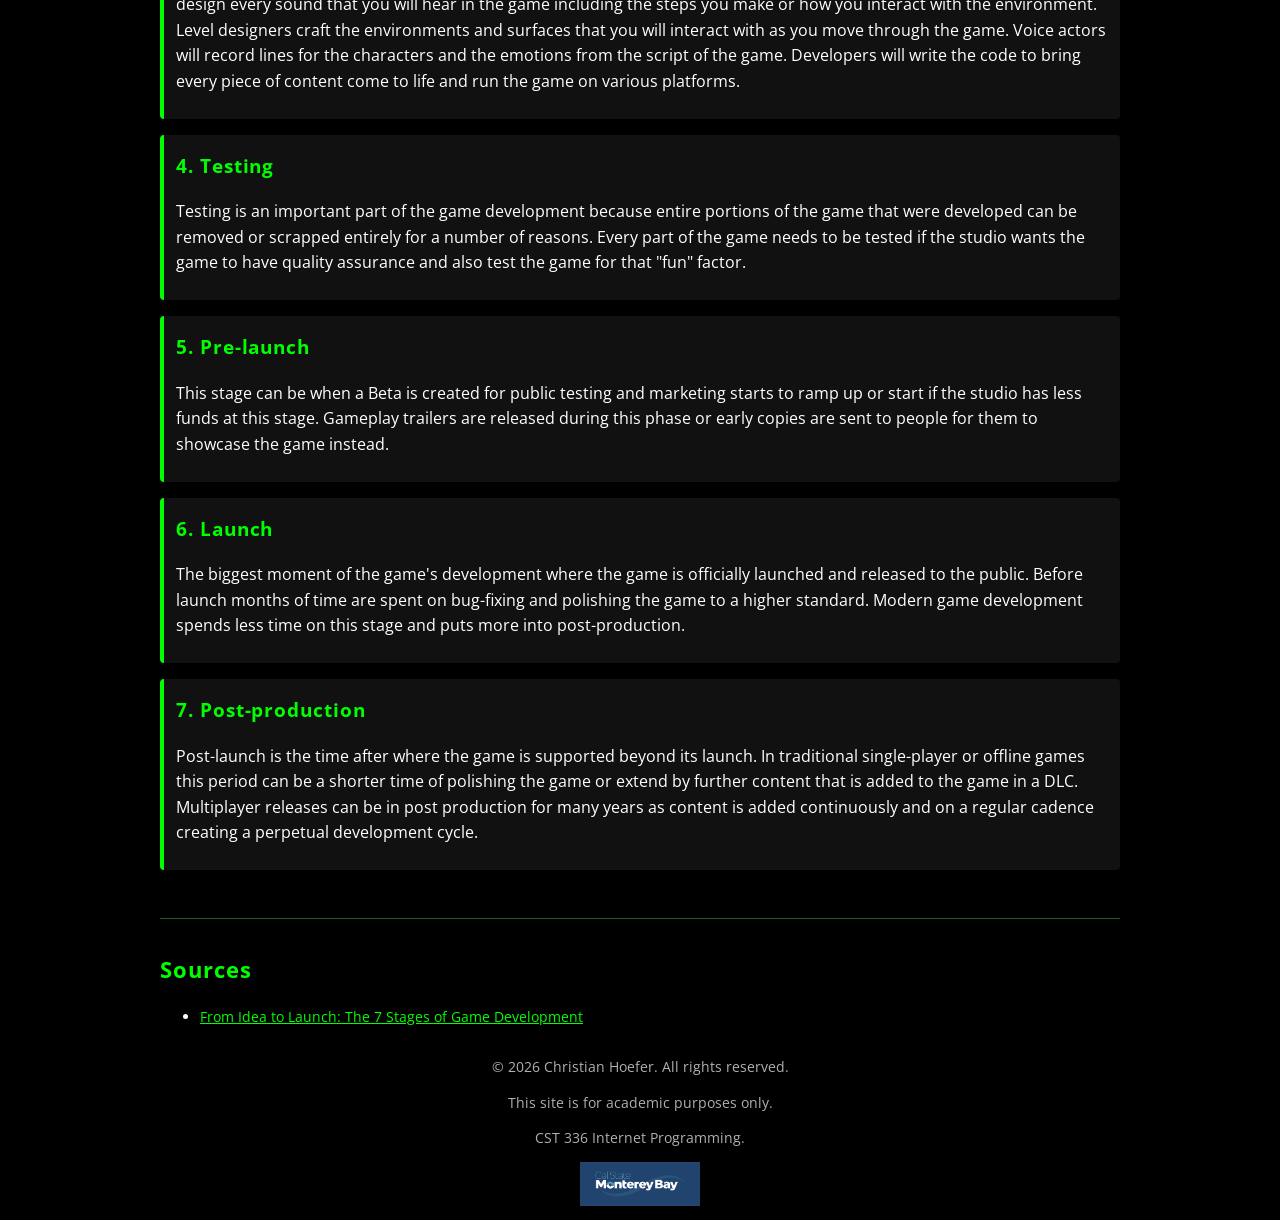
<file: hw1/stages.html>
<!DOCTYPE html>
<html lang="en">

<head>
    <meta charset="UTF-8">
    <meta name="viewport" content="width=device-width, initial-scale=1.0">
    <title>Stages of Development | Video Game Development</title>
    <link rel="preconnect" href="https://fonts.googleapis.com">
    <link rel="preconnect" href="https://fonts.gstatic.com" crossorigin>
    <link href="https://fonts.googleapis.com/css2?family=Open+Sans:wght@400;700&display=swap" rel="stylesheet">
    <link rel="stylesheet" href="css/styles.css">
</head>

<body>
    <header>
        <h1>Video Game Development</h1>
        <nav>
            <a href="index.html">Overview</a>
            <a href="engines.html">Game Engines</a>
            <a href="languages.html">Languages</a>
            <a href="stages.html" aria-current="page">Stages</a>
        </nav>
    </header>

    <main>
        <section>
            <h2>Stages of Development</h2>
            <figure>
                <img src="img/stages.jpg" alt="Pipeline of Development for a video game.">
                <figcaption>Pipeline of Development for a video game. Image: <a
                        href="https://www.g2.com/articles/stages-of-game-development">G2</a></figcaption>
            </figure>
            <p>Game development goes through a series of stages, from the conception of an idea to years of updates
                after release.
                Click a stage below to jump to it.</p>
            <ol>
                <li><a href="#planning">Planning</a></li>
                <li><a href="#pre-production">Pre-production</a></li>
                <li><a href="#production">Production</a></li>
                <li><a href="#testing">Testing</a></li>
                <li><a href="#pre-launch">Pre-launch</a></li>
                <li><a href="#launch">Launch</a></li>
                <li><a href="#post-production">Post-production</a></li>
            </ol>
        </section>

        <section>
            <article class="stage" id="planning">
                <h3>1. Planning</h3>
                <p>
                    Planning has two main phases usually, Game ideation and Proofing a concept.
                    Game ideation is one of the most important parts of development in that it sets expectations and
                    will create the foundation on which the game is further developed.
                    This will involve planning the type or genre of game, the mechanics, the characters, the background
                    of the game, the platform for development, or key features of the game.
                    This can be simple concepts that will drive the creation of the game forward.
                </p>
                <p>
                    Proofing the concept takes all of the ideas produced from the Game Ideation step and checks
                    viability of the ideas that were produced.
                    It will answer questions like the cost of development, the engine needed for development, how many
                    people will be needed to produce this game along with more practicality questions on producing the
                    video game.
                </p>
            </article>

            <article class="stage" id="pre-production">
                <h3>2. Pre-production</h3>
                <p>
                    This stage is for creating the scope of the project with their resources. Writers will create the
                    main characters, their backstories, relations to other characters.
                    Engineers will give technical restraints to the plans and what scenes are capabilities they will
                    have for following the plans created by the writers and designers.
                    Artists will collaborate with designers to cement art styles, color palettes are present throughout
                    the game and follow initial planning or change if needed.
                    Developers will meet with engineers to flesh out game mechanics, and how the game will portray
                    different elements in the engine.
                    Project Leads will meet with multiple different departments to find the "fun" in the game and it
                    could still take time up until testing to find this.
                </p>
            </article>

            <article class="stage" id="production">
                <h3>3. Production</h3>
                <p>This is the longest stage of development and where most of the effort is placed into creating a video
                    game. This process could be years at a time depending on the size and scope of the studio.
                    Character models are created, Audio Engineers design every sound that you will hear in the game
                    including the steps you make or how you interact with the environment.
                    Level designers craft the environments and surfaces that you will interact with as you move through
                    the game.
                    Voice actors will record lines for the characters and the emotions from the script of the game.
                    Developers will write the code to bring every piece of content come to life and run the game on
                    various platforms.
                </p>
            </article>

            <article class="stage" id="testing">
                <h3>4. Testing</h3>
                <p>
                    Testing is an important part of the game development because entire portions of the game that were
                    developed can be removed or scrapped entirely for a number of reasons.
                    Every part of the game needs to be tested if the studio wants the game to have quality assurance and
                    also test the game for that "fun" factor.
                </p>
            </article>

            <article class="stage" id="pre-launch">
                <h3>5. Pre-launch</h3>
                <p>
                    This stage can be when a Beta is created for public testing and marketing starts to ramp up or start
                    if the studio has less funds at this stage.
                    Gameplay trailers are released during this phase or early copies are sent to people for them to
                    showcase the game instead.
                </p>
            </article>

            <article class="stage" id="launch">
                <h3>6. Launch</h3>
                <p>
                    The biggest moment of the game's development where the game is officially launched and released to
                    the public.
                    Before launch months of time are spent on bug-fixing and polishing the game to a higher standard.
                    Modern game development spends less time on this stage and puts more into post-production.
                </p>
            </article>

            <article class="stage" id="post-production">
                <h3>7. Post-production</h3>
                <p>
                    Post-launch is the time after where the game is supported beyond its launch. In traditional
                    single-player or offline games this period can be a shorter time of polishing the game or extend by
                    further content that is added to the game in a DLC.
                    Multiplayer releases can be in post production for many years as content is added continuously and
                    on a regular cadence creating a perpetual development cycle.
                </p>
            </article>
        </section>

        <section class="sources">
            <h2>Sources</h2>
            <ul>
                <li class="source-link"><a href="https://www.g2.com/articles/stages-of-game-development">From Idea to
                        Launch: The 7 Stages of Game Development</a></li>
            </ul>
        </section>
    </main>

    <footer>
        <p>&copy; 2026 Christian Hoefer. All rights reserved.</p>
        <p>This site is for academic purposes only.</p>
        <p>CST 336 Internet Programming.</p>
        <img src="img/csumb-logo.png" alt="CSUMB logo">
    </footer>

</body>

</html>
</file>
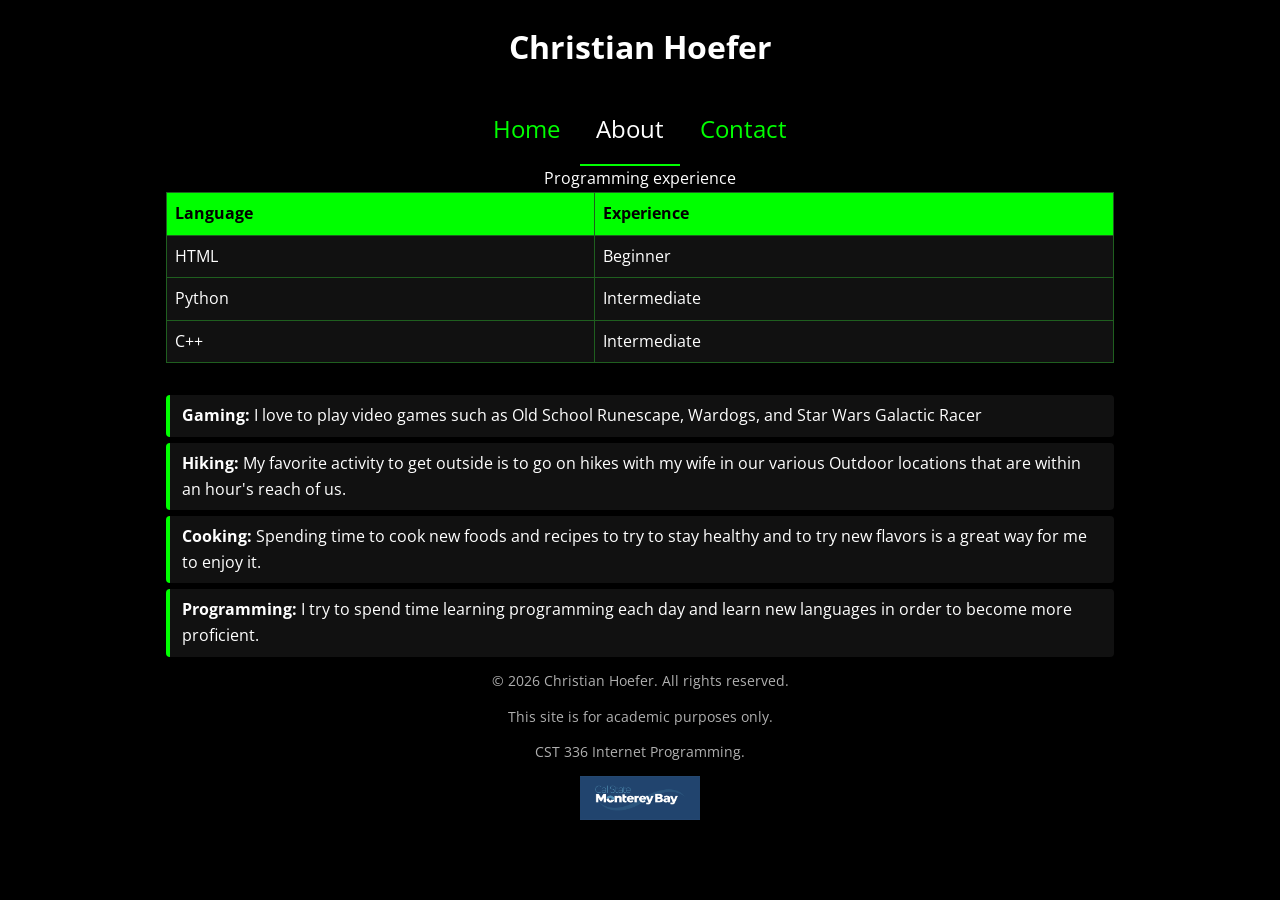
<file: Lab1/about.html>
<!DOCTYPE html>
<html lang="en">

<head>
    <meta charset="UTF-8">
    <meta name="viewport" content="width=device-width, initial-scale=1.0">
    <title>About | Christian Hoefer</title>
    <style>
    </style>
    <link rel="stylesheet" href="css/styles.css">
    <link rel="preconnect" href="https://fonts.googleapis.com">
    <link rel="preconnect" href="https://fonts.gstatic.com" crossorigin>
    <link href="https://fonts.googleapis.com/css2?family=Open+Sans:wght@400;700&display=swap" rel="stylesheet">
</head>


<body>
    <header>
        <h1>Christian Hoefer</h1>
        <nav>
            <a href="index.html">Home</a>
            <a href="about.html" aria-current="page">About</a>
            <a href="contact.html">Contact</a>
        </nav>
    </header>

    <main id="about-main">
        <table>
            <caption>Programming experience</caption>
            <thead>
                <tr id="table-header">
                    <th scope="col">Language</th>
                    <th scope="col">Experience</th>
                </tr>
            </thead>
            <tbody>
                <tr class="table-row">
                    <td>HTML</td>
                    <td>Beginner</td>
                </tr>
                <tr class="table-row">
                    <td>Python</td>
                    <td>Intermediate</td>
                </tr>
                <tr class="table-row">
                    <td>C++</td>
                    <td>Intermediate</td>
                </tr>
            </tbody>
        </table>
        <ul>
            <li class="interest"><strong>Gaming:</strong> I love to play video games such as Old School Runescape,
                Wardogs, and Star Wars Galactic Racer</li>
            <li class="interest"><strong>Hiking:</strong> My favorite activity to get outside is to go on hikes with my
                wife in our various Outdoor locations that are within an hour's reach of us.</li>
            <li class="interest"><strong>Cooking:</strong> Spending time to cook new foods and recipes to try to stay
                healthy and to try new flavors is a great way for me to enjoy it.</li>
            <li class="interest"><strong>Programming:</strong> I try to spend time learning programming each day and
                learn new languages in order to become more proficient.</li>
        </ul>
    </main>

    <footer>
        <p>&copy; 2026 Christian Hoefer. All rights reserved.</p>
        <p>This site is for academic purposes only.</p>
        <p>CST 336 Internet Programming.</p>
        <img src="img/csumb-logo.png" alt="CSUMB logo">
    </footer>
</body>

</html>
</file>
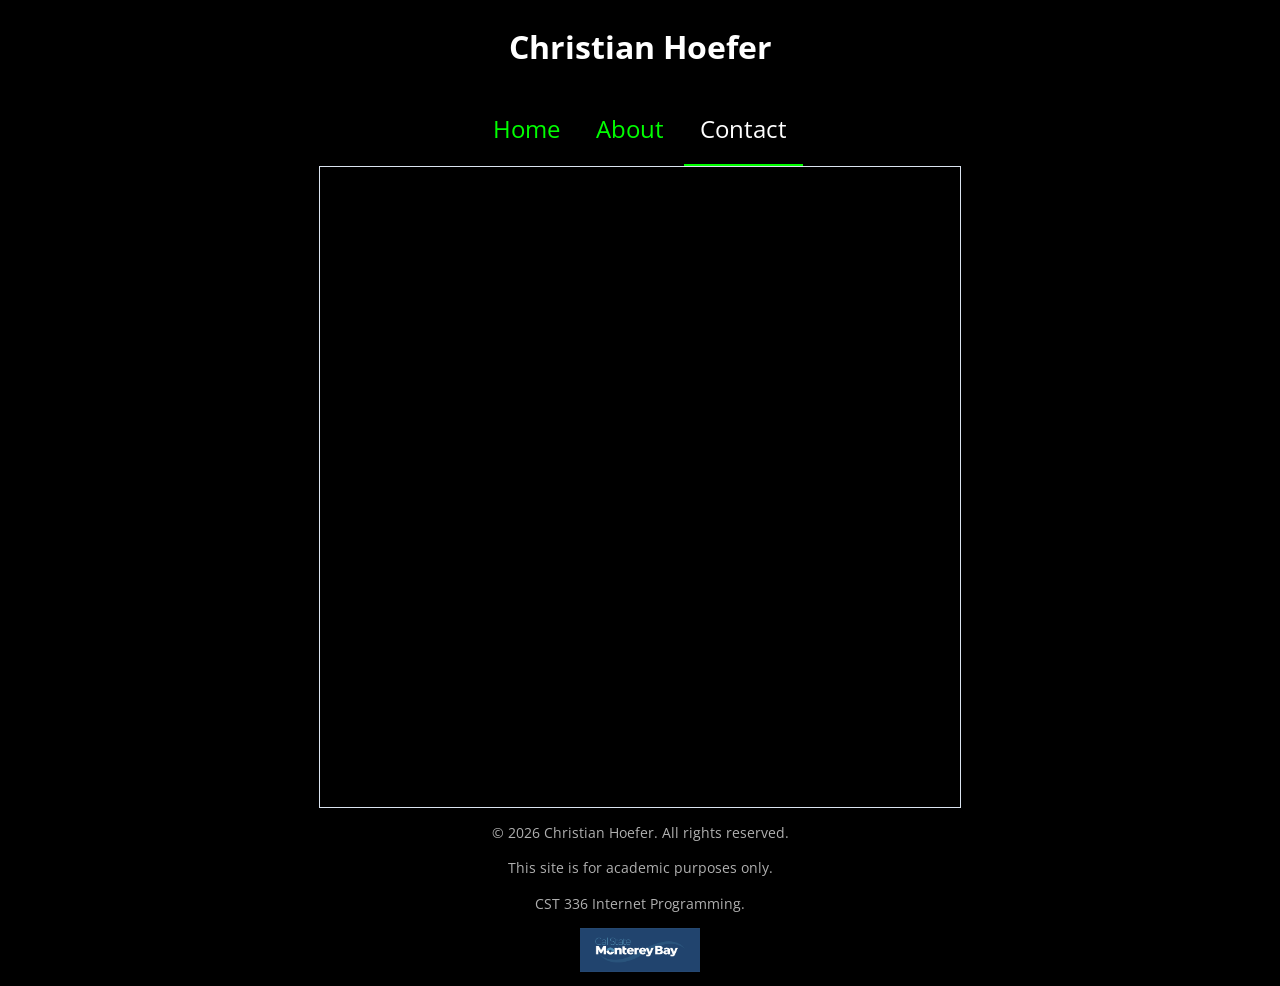
<file: Lab1/contact.html>
<!DOCTYPE html>
<html lang="en">

<head>
    <meta charset="UTF-8">
    <meta name="viewport" content="width=device-width, initial-scale=1.0">
    <title>Contact | Christian Hoefer</title>
    <style>
    </style>
    <link rel="stylesheet" href="css/styles.css">
    <link rel="preconnect" href="https://fonts.googleapis.com">
    <link rel="preconnect" href="https://fonts.gstatic.com" crossorigin>
    <link href="https://fonts.googleapis.com/css2?family=Open+Sans:wght@400;700&display=swap" rel="stylesheet">
</head>


<body>
    <header>
        <h1>Christian Hoefer</h1>
        <nav>
            <a href="index.html">Home</a>
            <a href="about.html">About</a>
            <a href="contact.html" aria-current="page">Contact</a>
        </nav>
    </header>
    <main>
        <iframe
            src="https://docs.google.com/forms/d/e/1FAIpQLScIvTZOvDUkFlLnIbRY0aPmZrbrsPc1GDryOmTsprcyPSQ1Ig/viewform?embedded=true"
            title="Contact form" loading="lazy">
        </iframe>
    </main>
    <footer>
        <p>&copy; 2026 Christian Hoefer. All rights reserved.</p>
        <p>This site is for academic purposes only.</p>
        <p>CST 336 Internet Programming.</p>
        <img src="img/csumb-logo.png" alt="CSUMB logo">
    </footer>
</body>

</html>
</file>
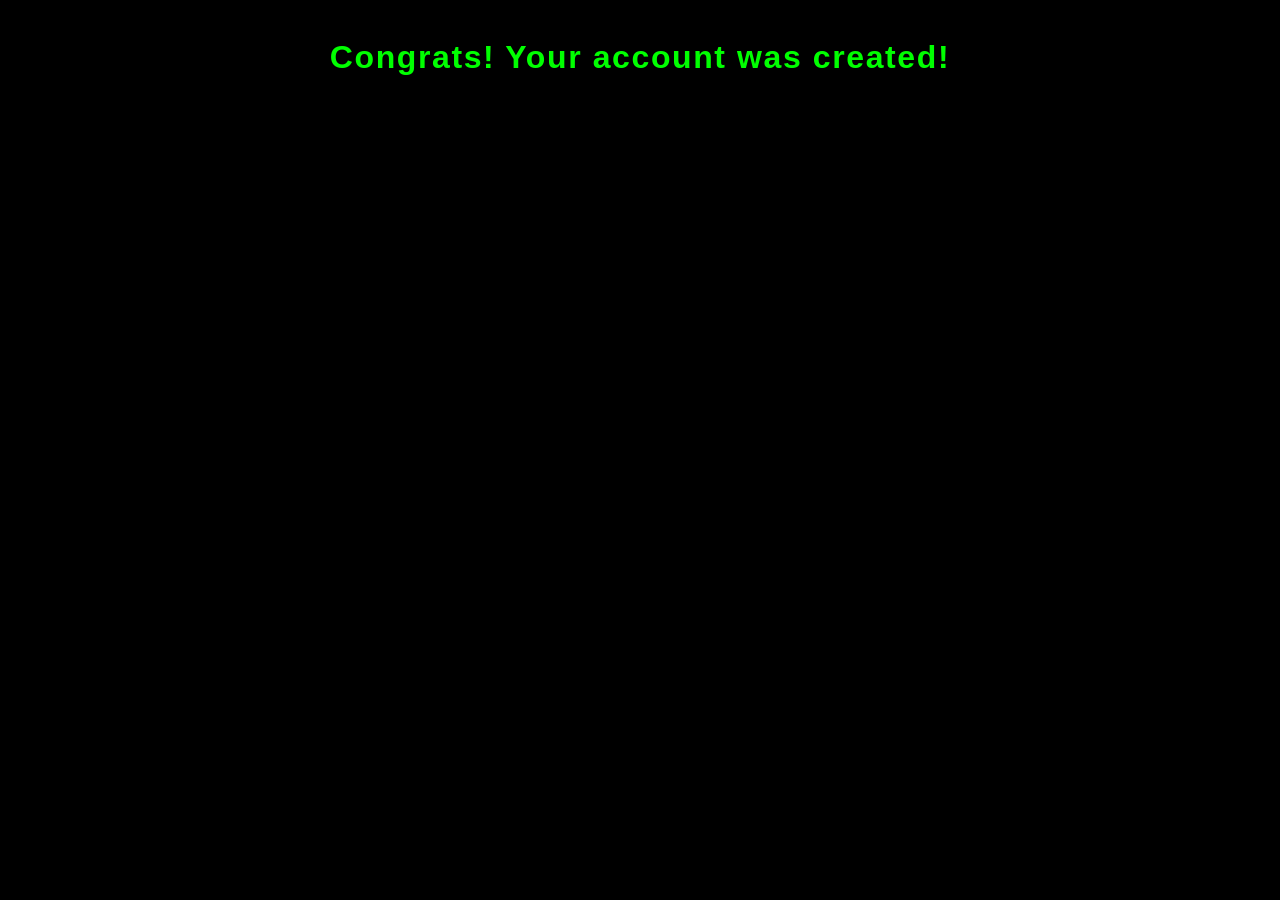
<file: lab3/welcome.html>
<!DOCTYPE html>
<html>

<head>
    <meta charset="utf-8">
    <title>Welcome</title>
    <link rel="stylesheet" href="css/styles.css">
</head>

<body>
    <h1>Congrats! Your account was created!</h1>
</body>

</html>
</file>
<file: guess_number/css/styles.css>
body {
    background-image:
        linear-gradient(rgba(0, 0, 0, 0.8), rgba(0, 0, 0, 0.8)),
        url("../img/background.jpg");
    background-color: #000000;
    background-size: cover;
    background-position: center;
    background-attachment: fixed;
    color: #FFFFFF;
    font-family: "Open Sans", Arial, sans-serif;
    line-height: 1.6;
    text-align: center;
    margin: 0;
    padding: 1rem;
}

header {
    padding: 1rem;
}

h1 {
    color: #00FF00;
    letter-spacing: 0.05em;
    margin: 0;
}

h2 {
    font-weight: normal;
    font-size: 1.2rem;
    color: #b0b0b0;
    margin: 0.5rem 0 0;
}

#main {
    background-color: rgba(17, 17, 17, 0.9);
    width: min(100%, 36rem);
    margin: 0 auto;
    padding: 1.5rem 1rem;
    border-left: 4px solid #00FF00;
    border-radius: 4px;
    box-shadow: 0 4px 10px rgba(0, 255, 0, 0.15);
    font-size: 1.2rem;
    box-sizing: border-box;
}

#playerGuess {
    font-family: "Courier New", monospace;
    font-size: 1.2rem;
    width: 4rem;
    text-align: center;
    background-color: #000000;
    color: #00FF00;
    border: 1px solid #1f5f1f;
    border-radius: 4px;
    padding: 0.25rem;
}

#playerGuess:focus {
    outline: none;
    border-color: #00FF00;
}

button {
    font-family: inherit;
    font-size: 1rem;
    color: #00FF00;
    background-color: #000000;
    border: 2px solid #00FF00;
    border-radius: 4px;
    padding: 0.25rem 1rem;
    margin: 0.5rem;
    cursor: pointer;
    transition: background-color 0.3s, color 0.3s;
}

button:hover {
    color: #FFFFFF;
    background-color: #173f73;
}

#feedback {
    background-color: #000000;
    border: 1px solid #1f5f1f;
    border-radius: 4px;
    font-weight: bold;
    min-height: 1.6em;
    padding: 0.5rem;
    margin: 1rem 0;
}

#guesses {
    font-family: "Courier New", monospace;
    color: #00FF00;
}

#stats {
    margin-top: 1rem;
    padding-top: 1rem;
    border-top: 1px solid #1f5f1f;
    font-size: 1rem;
}

#attemptsLeft,
#wins,
#losses {
    color: #00FF00;
    font-weight: bold;
}


footer {
    font-size: 0.85rem;
    color: #b0b0b0;
}

footer img {
    width: 120px;
}

footer a {
    color: #00FF00;
}
</file>
<file: hw1/css/styles.css>
body {
    background-color: #000000;
    color: #FFFFFF;
    line-height: 1.6;
}

/* Open Sans loads from Google Fonts, which adds a network request and can delay text rendering. Arial stays as a fallback if it fails to load. */
body {
    font-family: "Open Sans", Arial, sans-serif;
}


header,
nav,
main,
footer {
    text-align: center;
}

nav a {
    display: inline-block;
    padding: 1rem;
    font-size: 1.5rem;
    color: #00FF00;
    text-decoration: none;
    /* Remove underline from links */
    transition: background-color 0.3s, color 0.3s;
    /* NEW: smooth hover effect */
}

nav a:hover {
    color: #fff;
    background-color: #173f73;
    font-size: 2rem;
    border-bottom: 2px solid rgb(0, 255, 0);
}

nav a[aria-current="page"] {
    color: #fff;
    border-bottom: 2px solid #00FF00;
}

main {
    display: flex;
    flex-direction: column;
    align-items: center;
    /* New: center the sections horizontally */
    gap: 2rem;
}

main section {
    width: min(100%, 60rem);
    text-align: left;
}

footer {
    font-size: 0.85rem;
    color: #b0b0b0;
}

footer img {
    width: 120px;
}

figure {
    margin: 0 0 1rem;
    text-align: center;
}

figure img {
    width: 100%;
    max-width: 600px;
    height: auto;
    border-radius: 8px;
}



h2,
h3 {
    color: #00FF00;
    letter-spacing: 0.05em;
    /* New: spacing between letters for different look*/
}

main a {
    color: #00FF00;
    /* links in main color */
}

.intro {
    display: flex;
    flex-wrap: wrap;
    justify-content: center;
    align-items: center;
    gap: 2rem;
}

.intro-text {
    flex: 1 1 18rem;
    /* grow or shrink as needed and start at 18rem */
}

.card-grid {
    display: grid;
    grid-template-columns: repeat(3, 1fr);
    /* New: three equal columns */
    gap: 1rem;
}

.card {
    background-color: #111111;
    color: #FFFFFF;
    padding: 8px 12px;
    border-left: 4px solid #00FF00;
    border-radius: 4px;
    box-shadow: 0 4px 10px rgba(0, 255, 0, 0.15);
    /* New: Green glow */
}

/* Fix for stacking the cards on a small screen */
@media (max-width: 700px) {
    .card-grid {
        grid-template-columns: 1fr;
    }

}

pre {
    background-color: #111111;
    padding: 1rem;
    border: 1px solid #1f5f1f;
    border-radius: 4px;
}

code {
    font-family: "Courier New", monospace;
    color: #00FF00;
}

.sources {
    font-size: 0.9rem;
    border-top: 1px solid #1f5f1f;
    padding-top: 1rem;
}

.stage {
    background-color: #111111;
    margin-bottom: 1rem;
    padding: 8px 12px;
    border-left: 4px solid #00FF00;
    border-radius: 4px;
}

.stage h3 {
    margin-top: 0.5rem;
}
</file>
<file: hw3/css/styles.css>
body {
    background-color: #000000;
    color: #FFFFFF;
    font-family: "Open Sans", Arial, sans-serif;
    line-height: 1.6;
    text-align: center;
    margin: 0;
    padding: 1rem;
}

h1 {
    color: #00FF00;
    letter-spacing: 0.05em;
    margin: 1rem 0;
}

#fakerForm {
    background-color: rgba(17, 17, 17, 0.9);
    width: min(100%, 36rem);
    margin: 0 auto;
    padding: 1.5rem 1rem;
    border-left: 4px solid #00FF00;
    border-radius: 4px;
    box-shadow: 0 4px 10px rgba(0, 255, 0, 0.15);
    text-align: left;
    line-height: 2.4;
    box-sizing: border-box;
}

label {
    color: #b0b0b0;
}

input[type="text"] {
    font-family: "Courier New", monospace;
    font-size: 1rem;
    background-color: #000000;
    color: #00FF00;
    border: 1px solid #1f5f1f;
    border-radius: 4px;
    padding: 0.25rem 0.5rem;
}

input:focus {
    outline: none;
    border-color: #00FF00;
}

input[type="radio"] {
    accent-color: #00FF00;
    margin-left: 0.75rem;
}

select {
    font-family: inherit;
    font-size: 1rem;
    background-color: #000000;
    color: #00FF00;
    border: 1px solid #1f5f1f;
    border-radius: 4px;
    padding: 0.25rem 0.5rem;
    min-width: 12rem;
}

select:focus {
    outline: none;
    border-color: #00FF00;
}

option {
    background-color: #111111;
    color: #FFFFFF;
}

input:hover,
select:hover {
    border-color: #00FF00;
}

#quantityError {
    font-size: 0.9rem;
    margin-left: 0.5rem;
    font-weight: bold;
}


button {
    display: block;
    margin: 1rem auto 0;
    font-family: inherit;
    font-size: 1rem;
    color: #00FF00;
    background-color: #000000;
    border: 2px solid #00FF00;
    border-radius: 4px;
    padding: 0.25rem 1.5rem;
    cursor: pointer;
    transition: background-color 0.3s, color 0.3s;
}

button:hover {
    color: #FFFFFF;
    background-color: #173f73;
}

button:active {
    transform: scale(0.97);
}

input,
select {
    transition: border-color 0.3s;
}

@media (max-width: 500px) {
    #fakerForm {
        padding: 1rem 0.75rem;
    }

    select {
        min-width: 9rem;
    }
}

#results {
    display: flex;
    flex-wrap: wrap;
    justify-content: center;
    gap: 1rem;
    width: min(100%, 60rem);
    margin: 1.5rem auto;
}

.card {
    background-color: rgba(17, 17, 17, 0.9);
    border-left: 4px solid #00FF00;
    border-radius: 4px;
    box-shadow: 0 4px 10px rgba(0, 255, 0, 0.15);
    padding: 1rem;
    width: 16rem;
    text-align: left;
    box-sizing: border-box;
    transition: transform 0.2s;
}

.card:hover {
    transform: translateY(-4px);
}

.card h3 {
    color: #00FF00;
    font-size: 1.1rem;
    margin: 0 0 0.5rem;
}

.card p {
    color: #b0b0b0;
    font-family: "Courier New", monospace;
    font-size: 0.9rem;
    margin: 0.25rem 0;
    overflow-wrap: anywhere;
}

.field-name {
    color: #b0b0b0;
}

footer {
    font-size: 0.85rem;
    color: #b0b0b0;
    text-align: center;
}

footer img {
    width: 120px;
}
</file>
<file: Lab1/css/styles.css>
body {
    background-color: #000000;
    color: #FFFFFF;
    /* Set text color to white for contrast */
    font-family: Arial, sans-serif;
    line-height: 1.6;
    /* Set line height for better readability */
}

header,
nav,
main,
footer {
    text-align: center;
}

main section {
    max-width: 40rem;
    text-align: left;
}

nav a {
    display: inline-block;
    padding: 1rem;
    font-size: 1.5rem;
    color: #00FF00;
    text-decoration: none;
    /* Remove underline from links */
}

nav a:hover {
    color: #fff;
    background-color: #173f73;
    font-size: 2rem;
    border-bottom: 2px solid rgb(0, 255, 0);
}

nav a[aria-current="page"] {
    color: #fff;
    border-bottom: 2px solid #00FF00;
}

main {
    display: flex;
    /* Use Flexbox for layout */
    justify-content: center;
    /* Center the items horizontally */
    gap: 2rem;
    flex-wrap: wrap;
    /* Allow items to wrap on smaller screens */
}

#about-main {
    display: block;
    /* Override the flex display for the about page */
    margin: 0 auto;
    /* Center the content horizontally */
}

#about-main ul {
    width: 75%;
    margin: 0 auto;
    padding: 0;
    /* remove default indent that pushes it right */
    text-align: left;
    /* reads better with the left border accent */
}

#table-header {
    background-color: #00FF00;
    /* Bright green to match */
    color: #000000;
    /* Black text on green for contrast */
}

.table-row {
    background-color: #111111;
    /* Black rows to match */
    color: #FFFFFF;
}

table {
    border-collapse: collapse;
    /* Collapse borders into a single border */
    margin: 0 auto 2rem;
    /* Add some space below the table */
    width: 75%;
}

th,
td {
    border: 1px solid #1f5f1f;
    /* Add a border to the table, header cells, and data cells */
    padding: 0.5rem;
    /* Add padding to cells for better readability */
    text-align: left;
    /* Align text to the left */
}

.interest {
    background-color: #111111;
    color: #FFFFFF;
    padding: 8px 12px;
    margin-bottom: 6px;
    border-left: 4px solid #00FF00;
    border-radius: 4px;
    list-style: none;
}

iframe {
    display: block;
    width: min(100%, 40rem);
    min-height: 40rem;
    margin: 0 auto;
    border: 1px solid #dbe4f0;
}

/* Open Sans loads from Google Fonts, which adds a network request and can delay text rendering. Arial stays as a fallback if it fails to load. */
body {
    font-family: "Open Sans", Arial, sans-serif;
}

footer {
    font-size: 0.85rem;
    color: #b0b0b0;
}

footer img {
    width: 120px;
}

figure img {
    width: 250px;
    height: 250px;
    max-width: 100%;
    object-fit: cover;
    border-radius: 8px;
}
</file>
<file: lab3/css/styles.css>
body {
    background-color: #000000;
    color: #FFFFFF;
    font-family: "Open Sans", Arial, sans-serif;
    line-height: 1.6;
    text-align: center;
    margin: 0;
    padding: 1rem;
}

h1 {
    color: #00FF00;
    letter-spacing: 0.05em;
    margin: 1rem 0;
}

#signupForm {
    background-color: rgba(17, 17, 17, 0.9);
    width: min(100%, 36rem);
    margin: 0 auto;
    padding: 1.5rem 1rem;
    border-left: 4px solid #00FF00;
    border-radius: 4px;
    box-shadow: 0 4px 10px rgba(0, 255, 0, 0.15);
    text-align: left;
    line-height: 2.4;
    box-sizing: border-box;
}

label {
    color: #b0b0b0;
}

input[type="text"],
input[type="password"] {
    font-family: "Courier New", monospace;
    font-size: 1rem;
    background-color: #000000;
    color: #00FF00;
    border: 1px solid #1f5f1f;
    border-radius: 4px;
    padding: 0.25rem 0.5rem;
}

input:focus {
    outline: none;
    border-color: #00FF00;
}

input[type="radio"] {
    accent-color: #00FF00;
    margin-left: 0.75rem;
}

select {
    font-family: inherit;
    font-size: 1rem;
    background-color: #000000;
    color: #00FF00;
    border: 1px solid #1f5f1f;
    border-radius: 4px;
    padding: 0.25rem 0.5rem;
    min-width: 12rem;
}

select:focus {
    outline: none;
    border-color: #00FF00;
}

option {
    background-color: #111111;
    color: #FFFFFF;
}

input:hover,
select:hover {
    border-color: #00FF00;
}

#city,
#latitude,
#longitude {
    font-family: "Courier New", monospace;
    color: #00FF00;
    font-weight: bold;
}

#zipError {
    font-size: 0.9rem;
    margin-left: 0.5rem;
}

#usernameError {
    font-size: 0.9rem;
    font-weight: bold;
    margin-left: 0.5rem;
}

#passwordError {
    font-size: 0.9rem;
    font-weight: bold;
}

#suggestedPwd {
    font-family: "Courier New", monospace;
    font-size: 0.9rem;
    margin-left: 0.5rem;
}

button {
    display: block;
    margin: 1rem auto 0;
    font-family: inherit;
    font-size: 1rem;
    color: #00FF00;
    background-color: #000000;
    border: 2px solid #00FF00;
    border-radius: 4px;
    padding: 0.25rem 1.5rem;
    cursor: pointer;
    transition: background-color 0.3s, color 0.3s;
}

button:hover {
    color: #FFFFFF;
    background-color: #173f73;
}

button:active {
    transform: scale(0.97);
}

input,
select {
    transition: border-color 0.3s;
}

@media (max-width: 500px) {
    #signupForm {
        padding: 1rem 0.75rem;
    }

    select {
        min-width: 9rem;
    }
}

footer {
    font-size: 0.85rem;
    color: #b0b0b0;
    text-align: center;
}

footer img {
    width: 120px;
}
</file>
